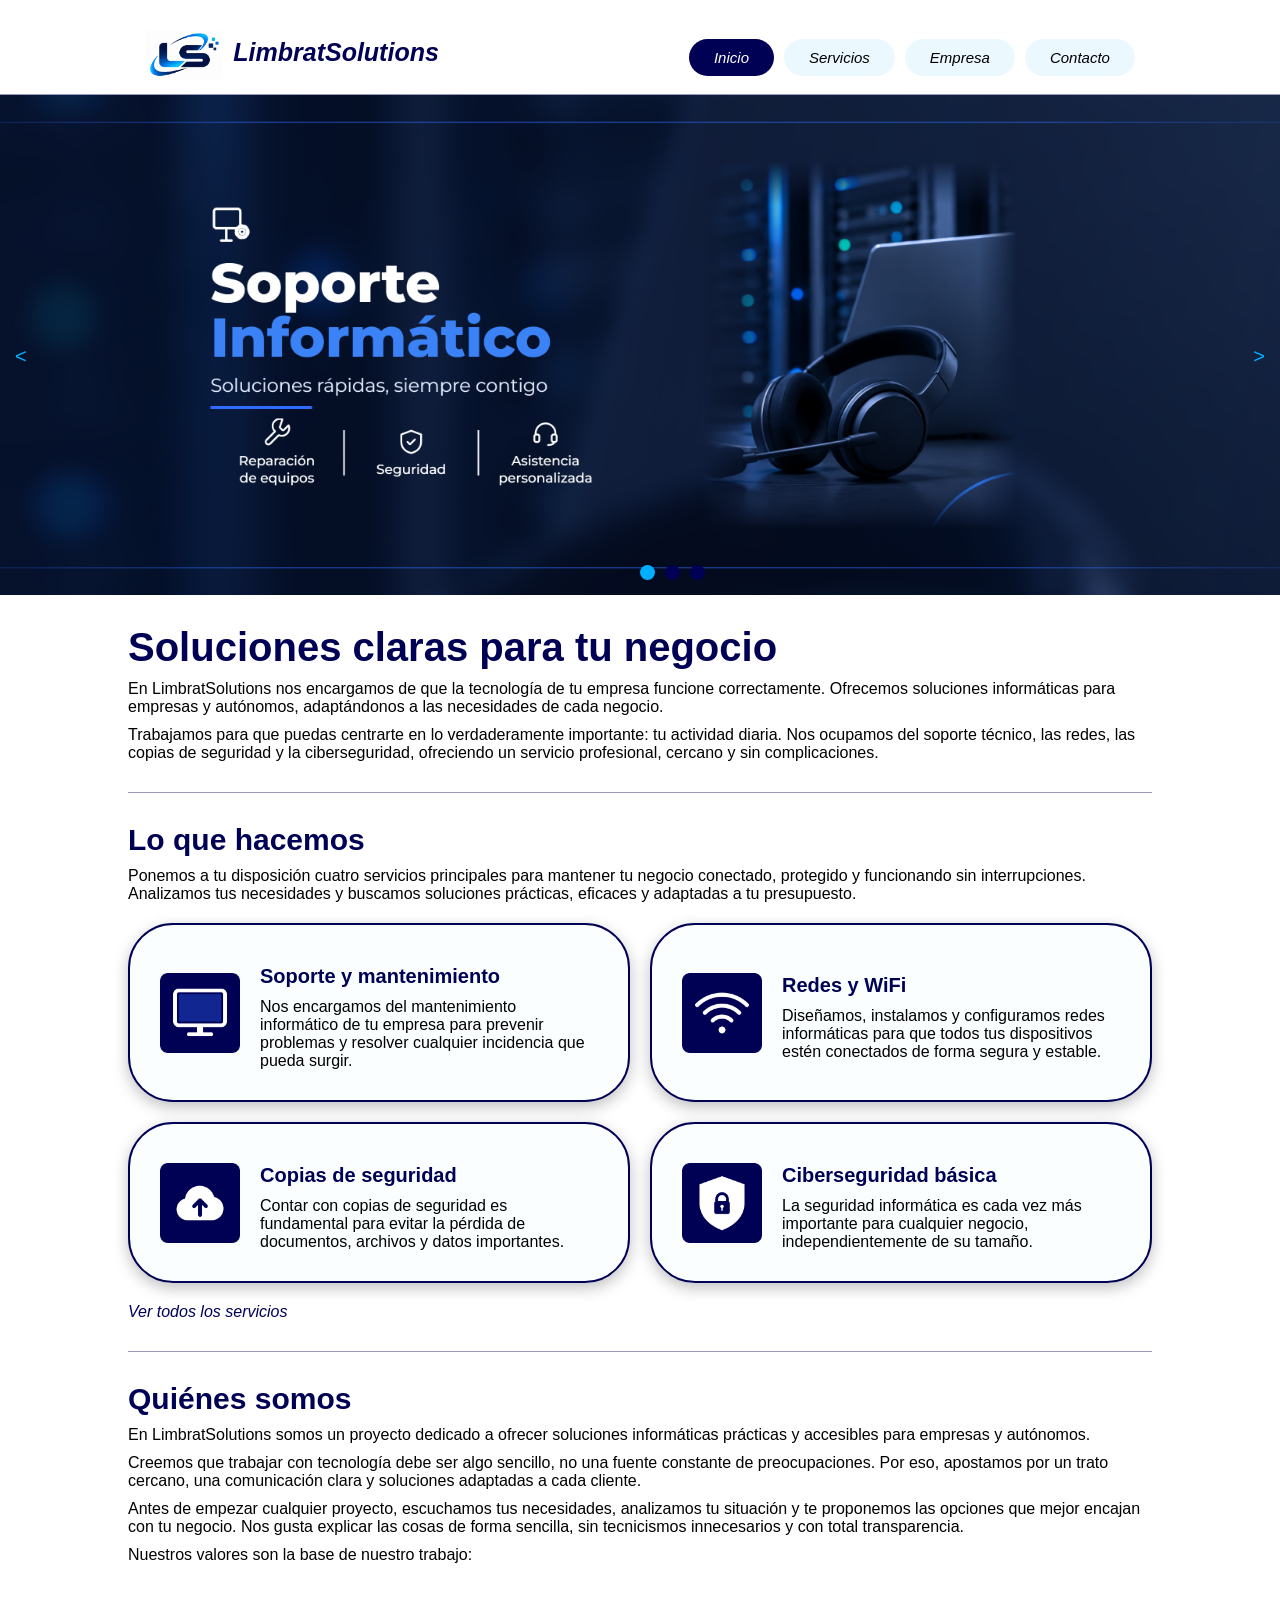
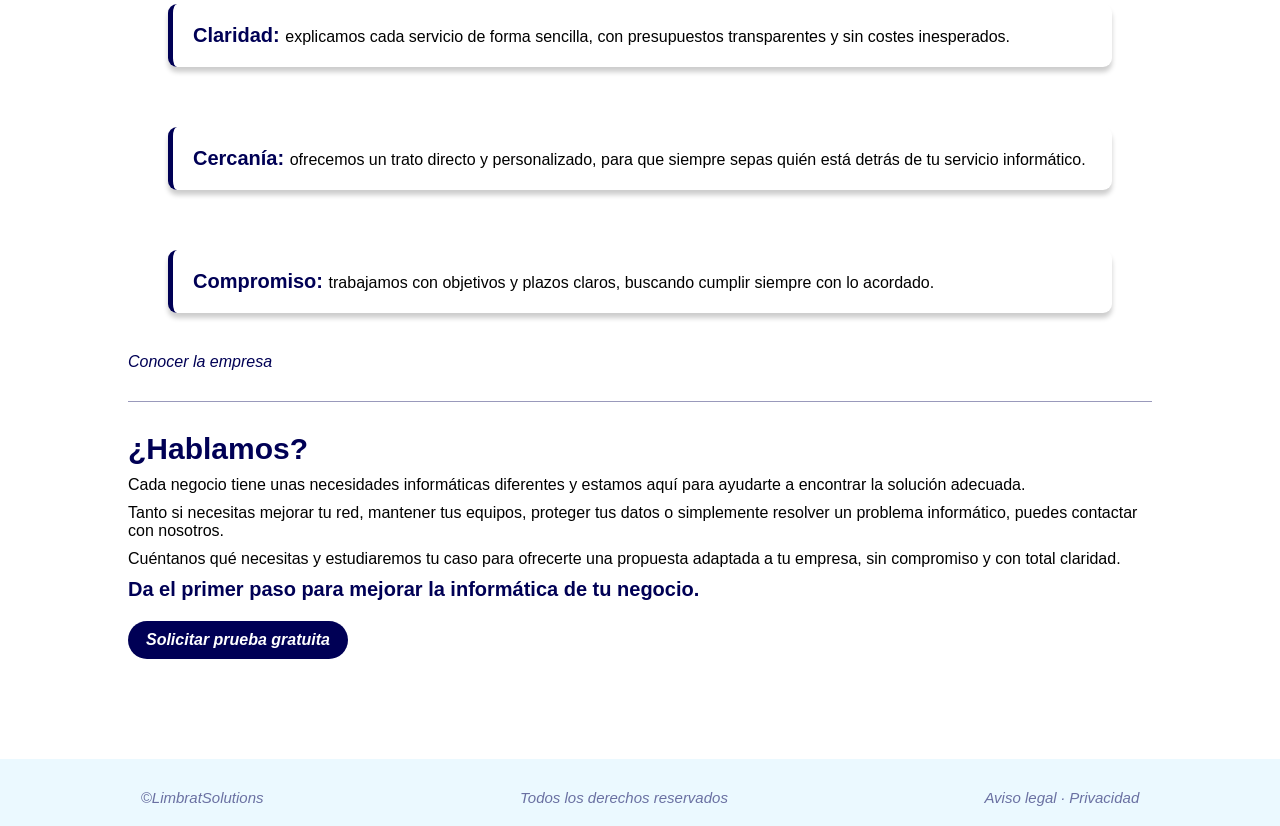
<file: frontend/index.html>
<!DOCTYPE html>
<html lang="en">
<head>
    <meta charset="UTF-8">
    <meta name="viewport" content="width=device-width, initial-scale=1.0">
    <title>LimbratSolutions</title>
    <link rel="icon" href="public/imagenes/logo2.png">

    <link rel="stylesheet" href="src/css/estructura.css">
    <link rel="stylesheet" href="src/css/index.css">

    <script src="src/js/carrusel.js" defer></script>
    <script src="src/js/menu.js" defer></script>
</head>

<body>
    <!--Menu de paginas-->
    <header class="menu">
        <div class="empresa">
            <a href="index.html"><img src="public/imagenes/logo.png" alt="LimbratSolutions"></a>
            <a href="index.html"><h2>LimbratSolutions</h2></a>
        </div>
        <nav class="paginas">
            <a href="index.html">Inicio</a>
            <a href="src/pages/Servicios.html">Servicios</a>
            <a href="src/pages/Empresa.html">Empresa</a>
            <a href="src/pages/Contacto.html">Contacto</a>
        </nav>
    </header>

    <!--Carrusel de imagenes-->
    <div class="carrusel">
        <div class="carrusel-imagenes">
            <img src="public/imagenes/Carrusel 1.png" class="activa">
            <img src="public/imagenes/Carrusel 2.png">
            <img src="public/imagenes/Carrusel 3.png">
        </div>

        <button class="anterior"><</button>
        <button class="siguiente">></button>

        <div class="indicadores">
            <span class="activo"></span>
            <span></span>
            <span></span>
        </div>
    </div>

    <!--Introducion-->
    <div class="introduccion">
        <h1>Soluciones claras para tu negocio</h1>
        <p>En LimbratSolutions nos encargamos de que la tecnología de tu empresa funcione correctamente. Ofrecemos soluciones informáticas para empresas y autónomos, adaptándonos a las necesidades de cada negocio.</p>
        <p>Trabajamos para que puedas centrarte en lo verdaderamente importante: tu actividad diaria. Nos ocupamos del soporte técnico, las redes, las copias de seguridad y la ciberseguridad, ofreciendo un servicio profesional, cercano y sin complicaciones.</p>
    </div>

    <!--Introducion a los servicios-->
    <div class="introServicios">
        <h2>Lo que hacemos</h2>
        <p>Ponemos a tu disposición cuatro servicios principales para mantener tu negocio conectado, protegido y funcionando sin interrupciones. Analizamos tus necesidades y buscamos soluciones prácticas, eficaces y adaptadas a tu presupuesto.</p>
        <div class="servicios">
            <div class="tarjeta">
                <img src="public/imagenes/monitor.png" alt="Soporte y mantenimiento">
                <div class="contenido">
                    <h3>Soporte y mantenimiento</h3>
                    <p>Nos encargamos del mantenimiento informático de tu empresa para prevenir problemas y resolver cualquier incidencia que pueda surgir.</p>
                </div>
            </div>
            <div class="tarjeta">
                <img src="public/imagenes/redes.png" alt="Redes y wifi">
                <div class="contenido">
                    <h3>Redes y WiFi</h3>
                    <p>Diseñamos, instalamos y configuramos redes informáticas para que todos tus dispositivos estén conectados de forma segura y estable.</p>
                </div>
            </div>
            <div class="tarjeta">
                <img src="public/imagenes/seguridad.png" alt="Copias de seguridad">
                <div class="contenido">
                    <h3>Copias de seguridad</h3>
                    <p>Contar con copias de seguridad es fundamental para evitar la pérdida de documentos, archivos y datos importantes.</p>
                </div>
            </div>
            <div class="tarjeta">
                <img src="public/imagenes/ciberseguridad.png" alt="CCiberseguridad básica">
                <div class="contenido">
                    <h3>Ciberseguridad básica</h3>
                    <p>La seguridad informática es cada vez más importante para cualquier negocio, independientemente de su tamaño.</p>
                </div>
            </div>
        </div>
        <a href="src/pages/Servicios.html">Ver todos los servicios</a>
    </div>

    <!--Introducion a la empresa-->
    <div class="introEmpresa">
        <div>
            <h2>Quiénes somos</h2>
            <p>En LimbratSolutions somos un proyecto dedicado a ofrecer soluciones informáticas prácticas y accesibles para empresas y autónomos.</p>
            <p>Creemos que trabajar con tecnología debe ser algo sencillo, no una fuente constante de preocupaciones. Por eso, apostamos por un trato cercano, una comunicación clara y soluciones adaptadas a cada cliente.</p>
            <p>Antes de empezar cualquier proyecto, escuchamos tus necesidades, analizamos tu situación y te proponemos las opciones que mejor encajan con tu negocio. Nos gusta explicar las cosas de forma sencilla, sin tecnicismos innecesarios y con total transparencia.</p>
            <p>Nuestros valores son la base de nuestro trabajo:</p>
        </div>
        <ul class="cualidadesEmpresa">
            <li><b>Claridad: </b> explicamos cada servicio de forma sencilla, con presupuestos transparentes y sin costes inesperados.</li>
            <li><b>Cercanía: </b>ofrecemos un trato directo y personalizado, para que siempre sepas quién está detrás de tu servicio informático.</li>
            <li><b>Compromiso: </b>trabajamos con objetivos y plazos claros, buscando cumplir siempre con lo acordado.</li>
        </ul>
        <a href="src/pages/Empresa.html">Conocer la empresa</a>
    </div>

    <!--Introducion al contaco-->
    <div class="introContacto">
        <h2>¿Hablamos?</h2>
        <p>Cada negocio tiene unas necesidades informáticas diferentes y estamos aquí para ayudarte a encontrar la solución adecuada.</p>
        <p>Tanto si necesitas mejorar tu red, mantener tus equipos, proteger tus datos o simplemente resolver un problema informático, puedes contactar con nosotros.</p>
        <p>Cuéntanos qué necesitas y estudiaremos tu caso para ofrecerte una propuesta adaptada a tu empresa, sin compromiso y con total claridad.</p>
        <p><b>Da el primer paso para mejorar la informática de tu negocio.</b></p>
        <a href="src/pages/Contacto.html" class="contacto">Solicitar prueba gratuita</a>
    </div>

    <!--Pie de pagina-->
    <footer class="footer">
        <div class="seccion">
            <p>©LimbratSolutions</p>
            <p>Todos los derechos reservados</p>
            <p>
                <a href="src/pages/AvisoLegal.html">Aviso legal</a> ·
                <a href="src/pages/Privacidad.html">Privacidad</a>
            </p>
        </div>
    </footer>
</body>
</html>
</file>
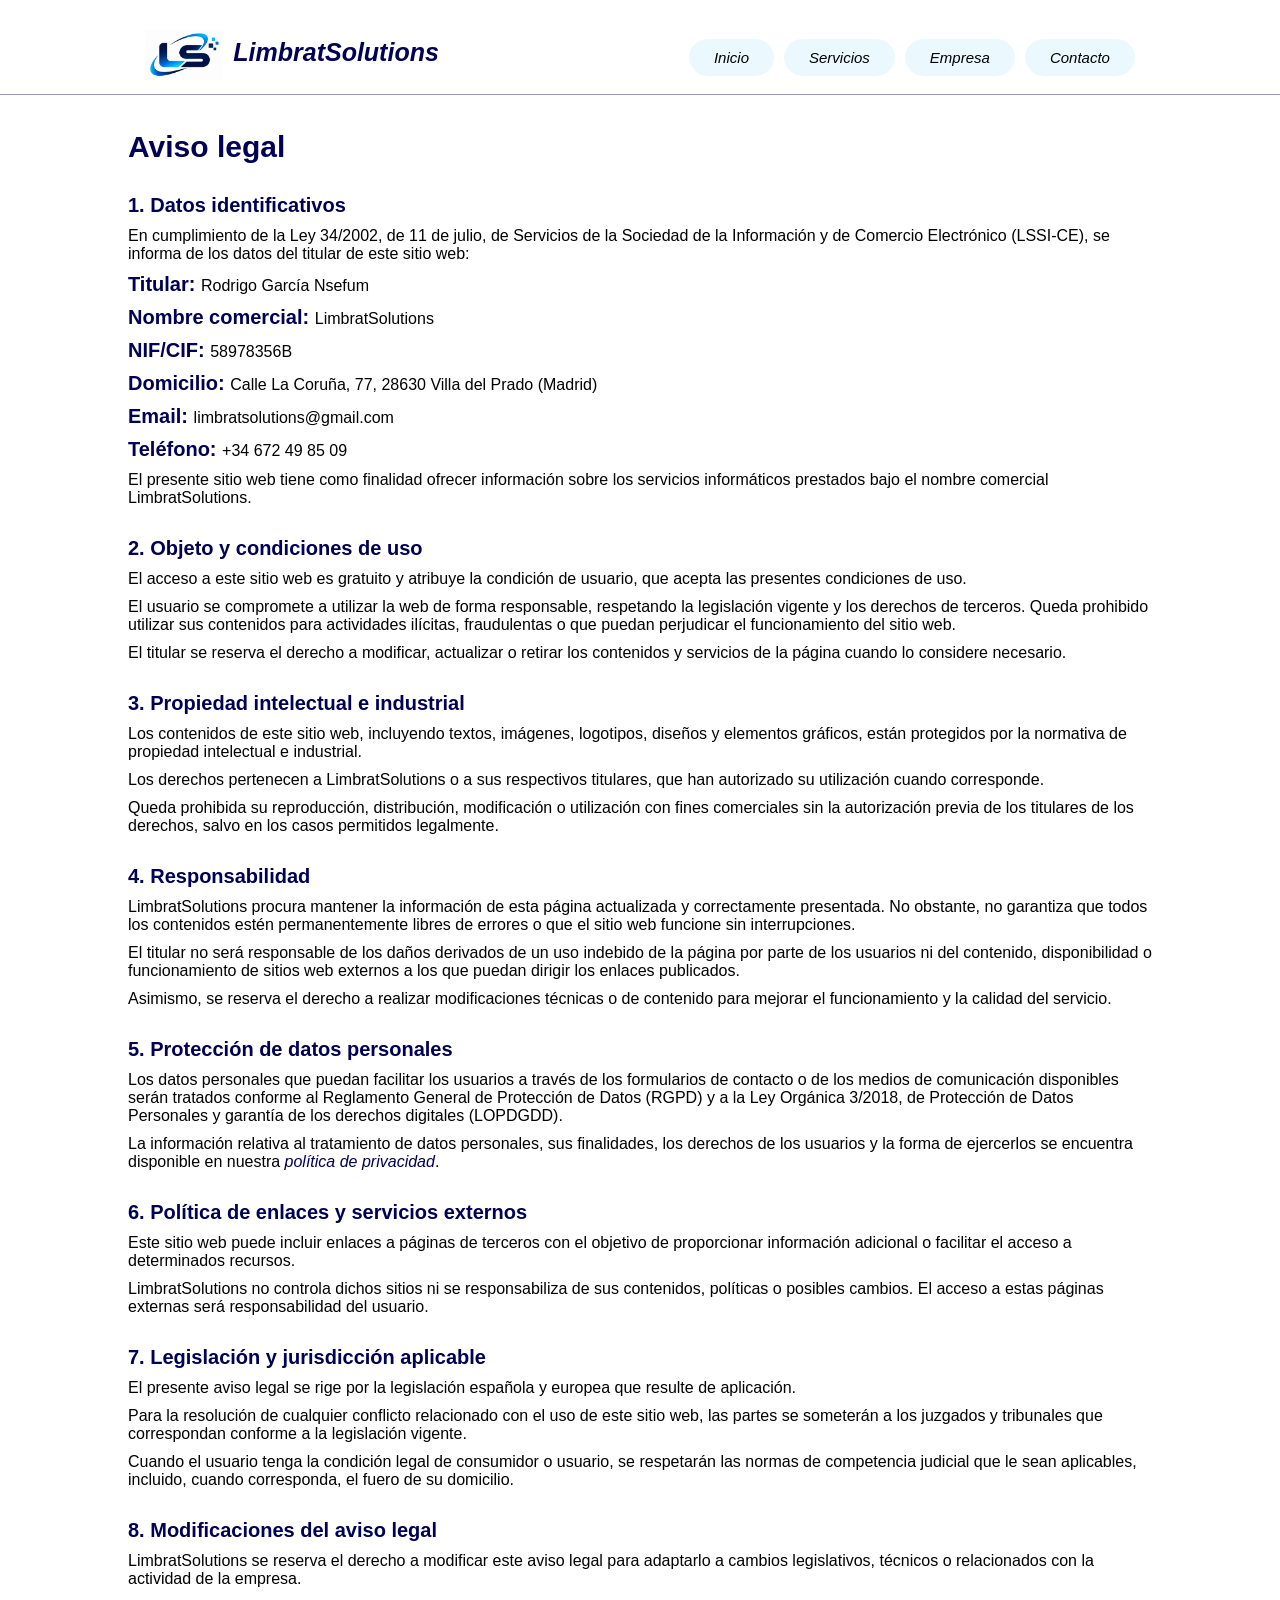
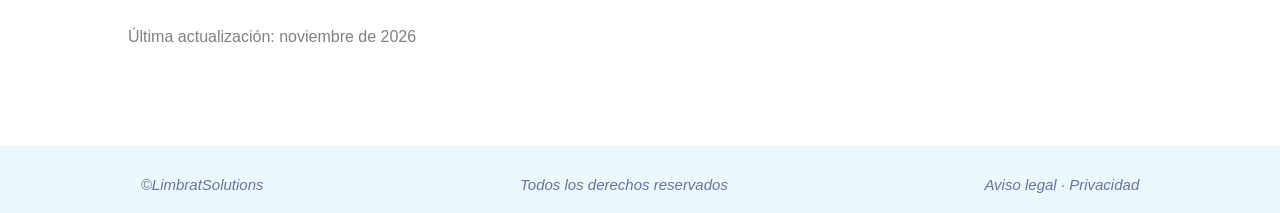
<file: frontend/src/pages/AvisoLegal.html>
<!DOCTYPE html>
<html lang="en">

<head>
    <meta charset="UTF-8">
    <meta name="viewport" content="width=device-width, initial-scale=1.0">
    <title>LimbratSolutions</title>
    <link rel="icon" href="../../public/imagenes/logo2.png">

    <link rel="stylesheet" href="../css/estructura.css">
    <link rel="stylesheet" href="../css/avisoLegal.css">

</head>

<body>
    <!--Menu de paginas-->
    <header class="menu">
        <div class="empresa">
            <a href="../../index.html"><img src="../../public/imagenes/logo.png" alt="LimbratSolutions"></a>
            <a href="../../index.html"><h2>LimbratSolutions</h2></a>
        </div>
        <nav class="paginas">
            <a href="../../index.html">Inicio</a>
            <a href="Servicios.html">Servicios</a>
            <a href="Empresa.html">Empresa</a>
            <a href="Contacto.html">Contacto</a>
        </nav>
    </header>

    <!--Aviso legal-->
    <div class="avisoLegal">
        <h2>Aviso legal</h2>
        
        <h3>1. Datos identificativos</h3>
        <p>En cumplimiento de la Ley 34/2002, de 11 de julio, de Servicios de la Sociedad de la Información y de Comercio Electrónico (LSSI-CE), se informa de los datos del titular de este sitio web:</p>
        <p><b>Titular: </b> Rodrigo García Nsefum</p>
        <p><b>Nombre comercial: </b> LimbratSolutions</p>
        <p><b>NIF/CIF: </b>58978356B</p>
        <p><b>Domicilio: </b> Calle La Coruña, 77, 28630 Villa del Prado (Madrid)</p>
        <p><b>Email: </b>limbratsolutions@gmail.com</p>
        <p><b>Teléfono: </b> +34 672 49 85 09</p>
        <p>El presente sitio web tiene como finalidad ofrecer información sobre los servicios informáticos prestados bajo el nombre comercial LimbratSolutions.</p>

        <h3>2. Objeto y condiciones de uso</h3>
        <p>El acceso a este sitio web es gratuito y atribuye la condición de usuario, que acepta las presentes condiciones de uso.</p>
        <p>El usuario se compromete a utilizar la web de forma responsable, respetando la legislación vigente y los derechos de terceros. Queda prohibido utilizar sus contenidos para actividades ilícitas, fraudulentas o que puedan perjudicar el funcionamiento del sitio web.</p>
        <p>El titular se reserva el derecho a modificar, actualizar o retirar los contenidos y servicios de la página cuando lo considere necesario.</p>

        <h3>3. Propiedad intelectual e industrial</h3>
        <p>Los contenidos de este sitio web, incluyendo textos, imágenes, logotipos, diseños y elementos gráficos, están protegidos por la normativa de propiedad intelectual e industrial.</p>
        <p>Los derechos pertenecen a LimbratSolutions o a sus respectivos titulares, que han autorizado su utilización cuando corresponde.</p>
        <p>Queda prohibida su reproducción, distribución, modificación o utilización con fines comerciales sin la autorización previa de los titulares de los derechos, salvo en los casos permitidos legalmente.</p>

        <h3>4. Responsabilidad</h3>
        <p>LimbratSolutions procura mantener la información de esta página actualizada y correctamente presentada. No obstante, no garantiza que todos los contenidos estén permanentemente libres de errores o que el sitio web funcione sin interrupciones.</p>
        <p>El titular no será responsable de los daños derivados de un uso indebido de la página por parte de los usuarios ni del contenido, disponibilidad o funcionamiento de sitios web externos a los que puedan dirigir los enlaces publicados.</p>
        <p>Asimismo, se reserva el derecho a realizar modificaciones técnicas o de contenido para mejorar el funcionamiento y la calidad del servicio.</p>

        <h3>5. Protección de datos personales</h3>
        <p>Los datos personales que puedan facilitar los usuarios a través de los formularios de contacto o de los medios de comunicación disponibles serán tratados conforme al Reglamento General de Protección de Datos (RGPD) y a la Ley Orgánica 3/2018, de Protección de Datos Personales y garantía de los derechos digitales (LOPDGDD).</p>
        <p>La información relativa al tratamiento de datos personales, sus finalidades, los derechos de los usuarios y la forma de ejercerlos se encuentra disponible en nuestra <a href="privacidad.html">política de privacidad</a>.</p>

        <h3>6. Política de enlaces y servicios externos</h3>
        <p>Este sitio web puede incluir enlaces a páginas de terceros con el objetivo de proporcionar información adicional o facilitar el acceso a determinados recursos.</p>
        <p>LimbratSolutions no controla dichos sitios ni se responsabiliza de sus contenidos, políticas o posibles cambios. El acceso a estas páginas externas será responsabilidad del usuario.</p>

        <h3>7. Legislación y jurisdicción aplicable</h3>
        <p>El presente aviso legal se rige por la legislación española y europea que resulte de aplicación.</p>
        <p>Para la resolución de cualquier conflicto relacionado con el uso de este sitio web, las partes se someterán a los juzgados y tribunales que correspondan conforme a la legislación vigente.</p>
        <p>Cuando el usuario tenga la condición legal de consumidor o usuario, se respetarán las normas de competencia judicial que le sean aplicables, incluido, cuando corresponda, el fuero de su domicilio.</p>

        <h3>8. Modificaciones del aviso legal</h3>
        <p>LimbratSolutions se reserva el derecho a modificar este aviso legal para adaptarlo a cambios legislativos, técnicos o relacionados con la actividad de la empresa.</p>

        <p class="actualizacion">Última actualización: noviembre de 2026</p>
    </div>

    <!--Pie de pagina-->
    <footer class="footer">
        <div class="seccion">
            <p>©LimbratSolutions</p>
            <p>Todos los derechos reservados</p>
            <p>
                <a href="AvisoLegal.html">Aviso legal</a> ·
                <a href="Privacidad.html">Privacidad</a>
            </p>
        </div>
    </footer>
</body>
</html>
</file>
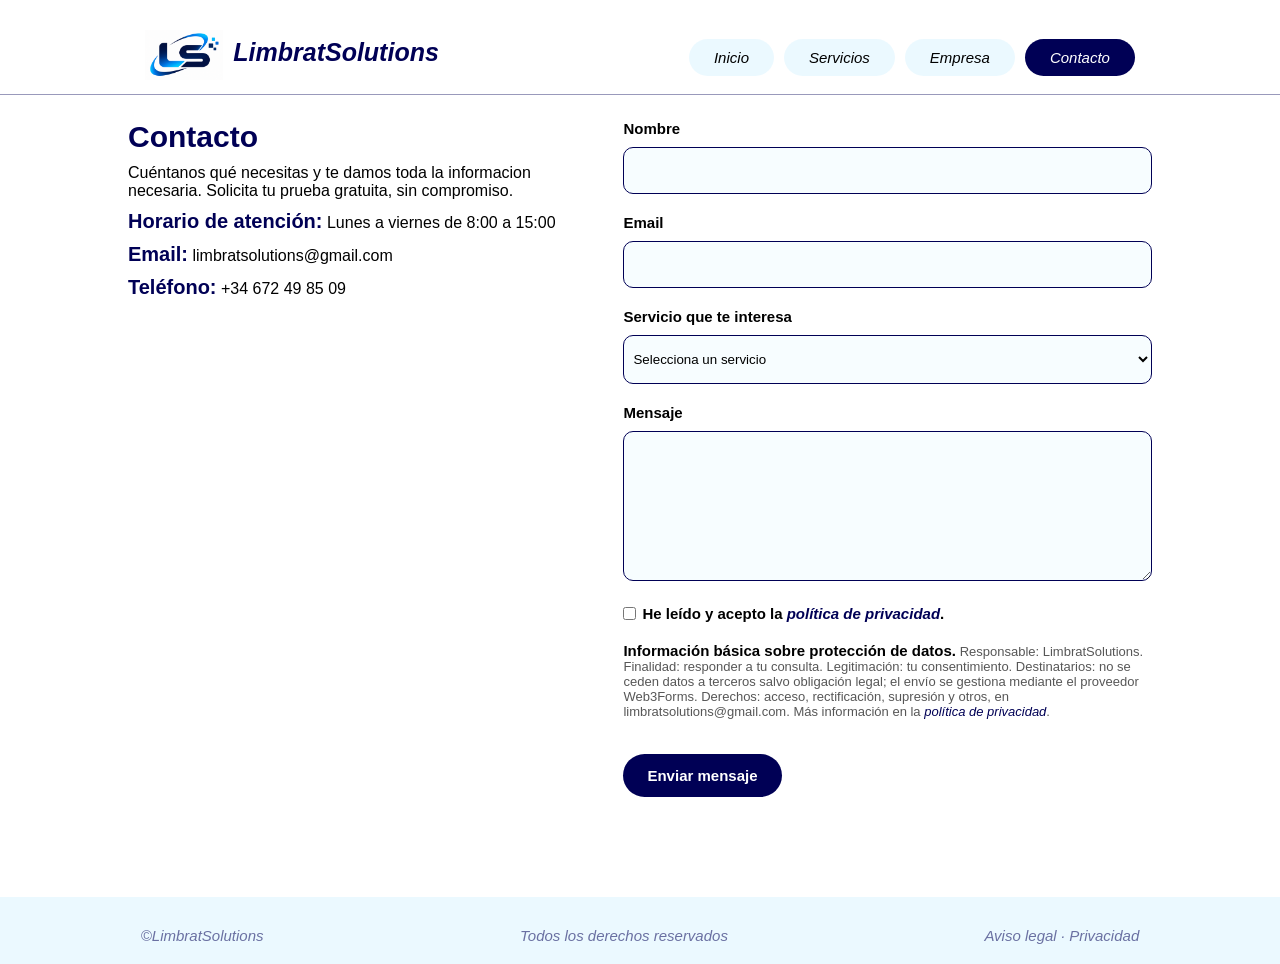
<file: frontend/src/pages/Contacto.html>
<!DOCTYPE html>
<html lang="en">
<head>
    <meta charset="UTF-8">
    <meta name="viewport" content="width=device-width, initial-scale=1.0">
    <title>LimbratSolutions</title>
    <link rel="icon" href="../../public/imagenes/logo2.png">

    <link rel="stylesheet" href="../css/estructura.css">
    <link rel="stylesheet" href="../css/contacto.css">

    <script src="../js/menu.js" defer></script>
    <script src="../js/contacto.js" defer></script>
</head>

<body>
    <!--Menu de paginas-->
    <header class="menu">
        <div class="empresa">
            <a href="../../index.html"><img src="../../public/imagenes/logo.png" alt="LimbratSolutions"></a>
            <a href="../../index.html"><h2>LimbratSolutions</h2></a>
        </div>
        <nav class="paginas">
            <a href="../../index.html">Inicio</a>
            <a href="Servicios.html">Servicios</a>
            <a href="Empresa.html">Empresa</a>
            <a href="Contacto.html">Contacto</a>
        </nav>
    </header>

    <!--Formulario de contacto-->
    <div class="contacto">
        <div>
            <h2>Contacto</h2>
            <p>Cuéntanos qué necesitas y te damos toda la informacion necesaria. Solicita tu prueba gratuita, sin compromiso.</p>
            <p><b>Horario de atención:</b> Lunes a viernes de 8:00 a 15:00</p>
            <p><b>Email:</b> limbratsolutions@gmail.com</p>
            <p><b>Teléfono:</b> +34 672 49 85 09</p>
        </div>

        <form class="formulario" id="formulario" action="/enviar" method="POST">
            <label>Nombre</label>
            <input type="text" id="nombre" name="nombre">

            <label>Email</label>
            <input type="email" id="email" name="email">

            <label>Servicio que te interesa</label>
            <select class="servicio" id="servicio" name="servicio">
                <option value="0">Selecciona un servicio</option>
                <option value="Soporte y mantenimiento">Soporte y mantenimiento</option>
                <option value="Redes y WiFi">Redes y WiFi</option>
                <option value="Copias de seguridad">Copias de seguridad</option>
                <option value="Ciberseguridad básica">Ciberseguridad básica</option>
                <option value="Plan Básico">Plan Básico</option>
                <option value="Plan Profesional">Plan Profesional</option>
                <option value="Plan Completo">Plan Completo</option>
                <option value="Aún no lo sé">Aún no lo sé</option>
            </select>

            <label>Mensaje</label>
            <textarea id="mensaje" name="mensaje" ></textarea>

            <label class="privacidad"><input type="checkbox" id="privacidad" name="privacidad">
                <span>He leído y acepto la <a href="Privacidad.html">política de privacidad</a>.</span>
            </label>

            <p class="proteccionDatos"><b>Información básica sobre protección de datos.</b> Responsable: LimbratSolutions.
                Finalidad: responder a tu consulta. Legitimación: tu consentimiento. Destinatarios: no se ceden datos a
                terceros salvo obligación legal; el envío se gestiona mediante el proveedor Web3Forms. Derechos: acceso,
                rectificación, supresión y otros, en limbratsolutions@gmail.com. Más información en la 
                <a href="Privacidad.html">política de privacidad</a>.
            </p>

            <p id="errorFormulario" class="errorFormulario"></p>

            <button type="submit" class="enviar">Enviar mensaje</button>
        </form>
    </div>

    <!--Pie de pagina-->
    <footer class="footer">
        <div class="seccion">
            <p>©LimbratSolutions</p>
            <p>Todos los derechos reservados</p>
            <p>
                <a href="AvisoLegal.html">Aviso legal</a> · 
                <a href="Privacidad.html">Privacidad</a>
            </p>
        </div>
    </footer>
</body>
</html>
</file>
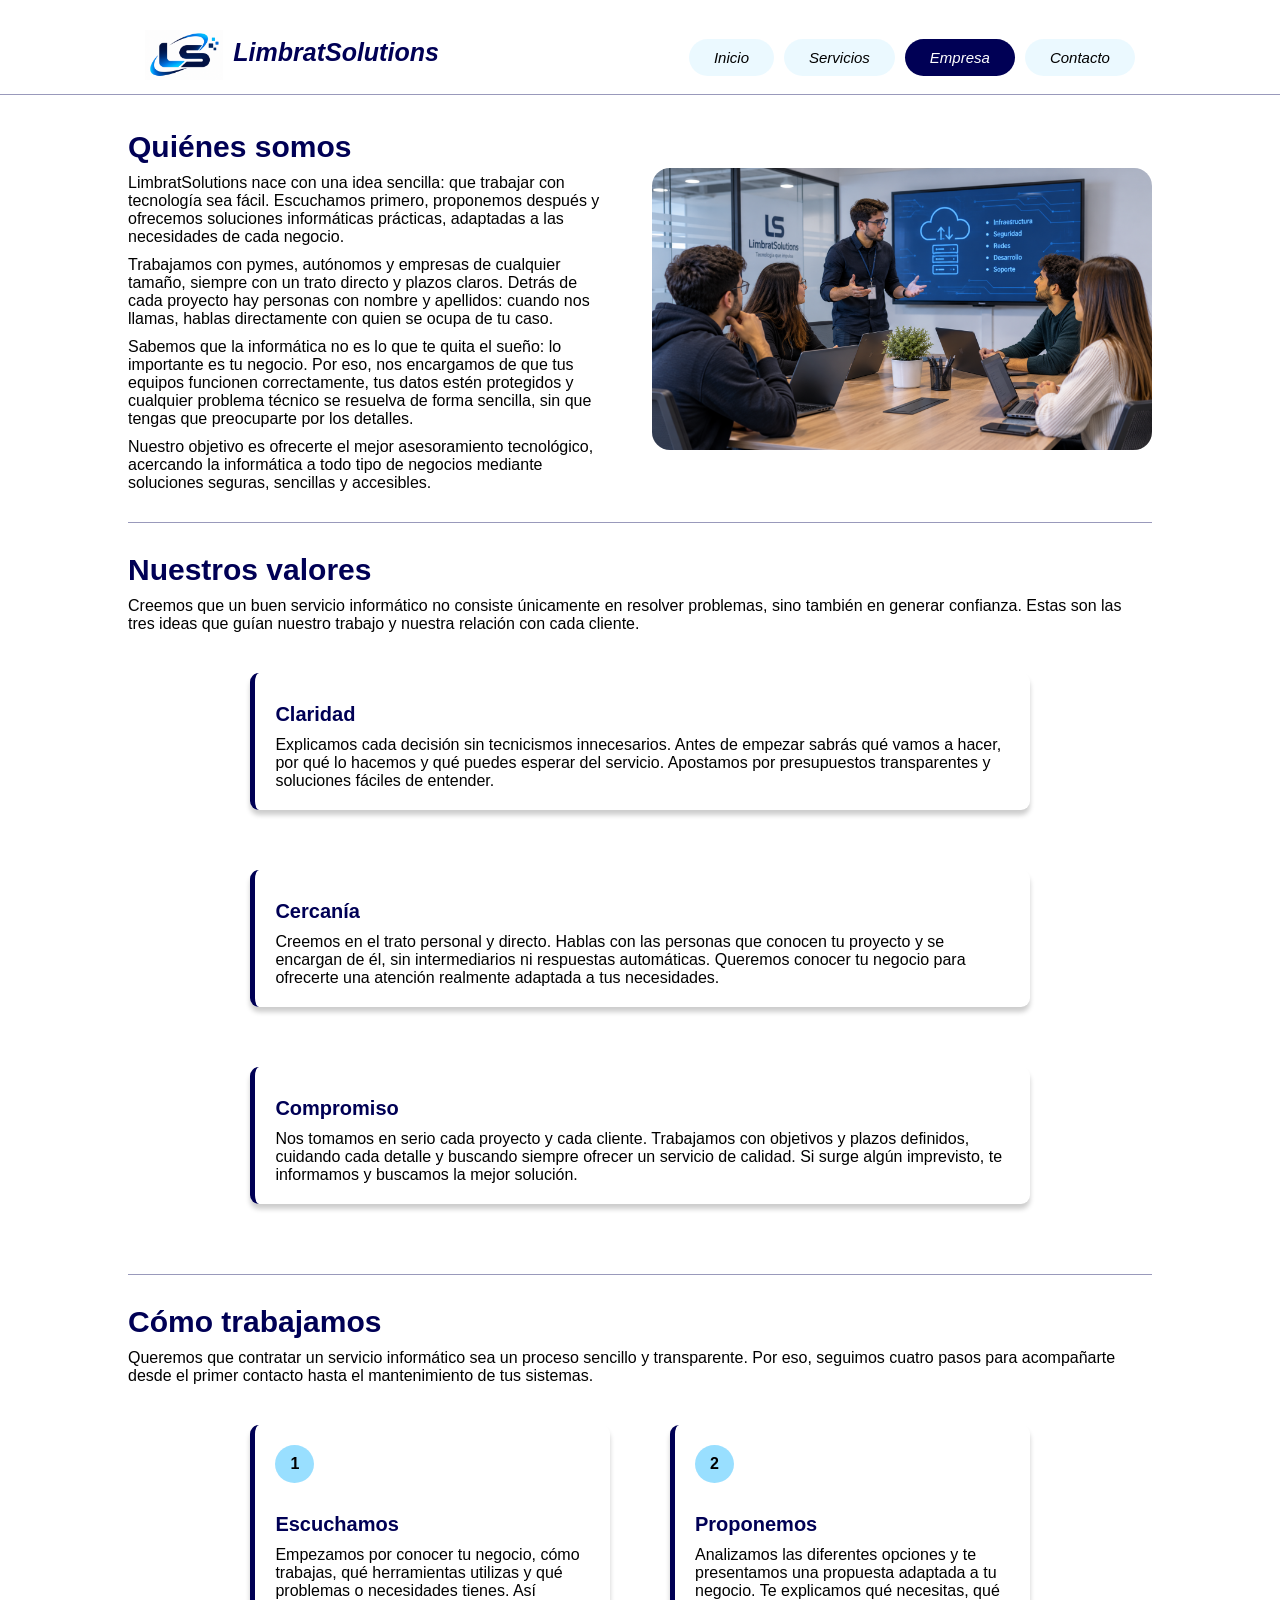
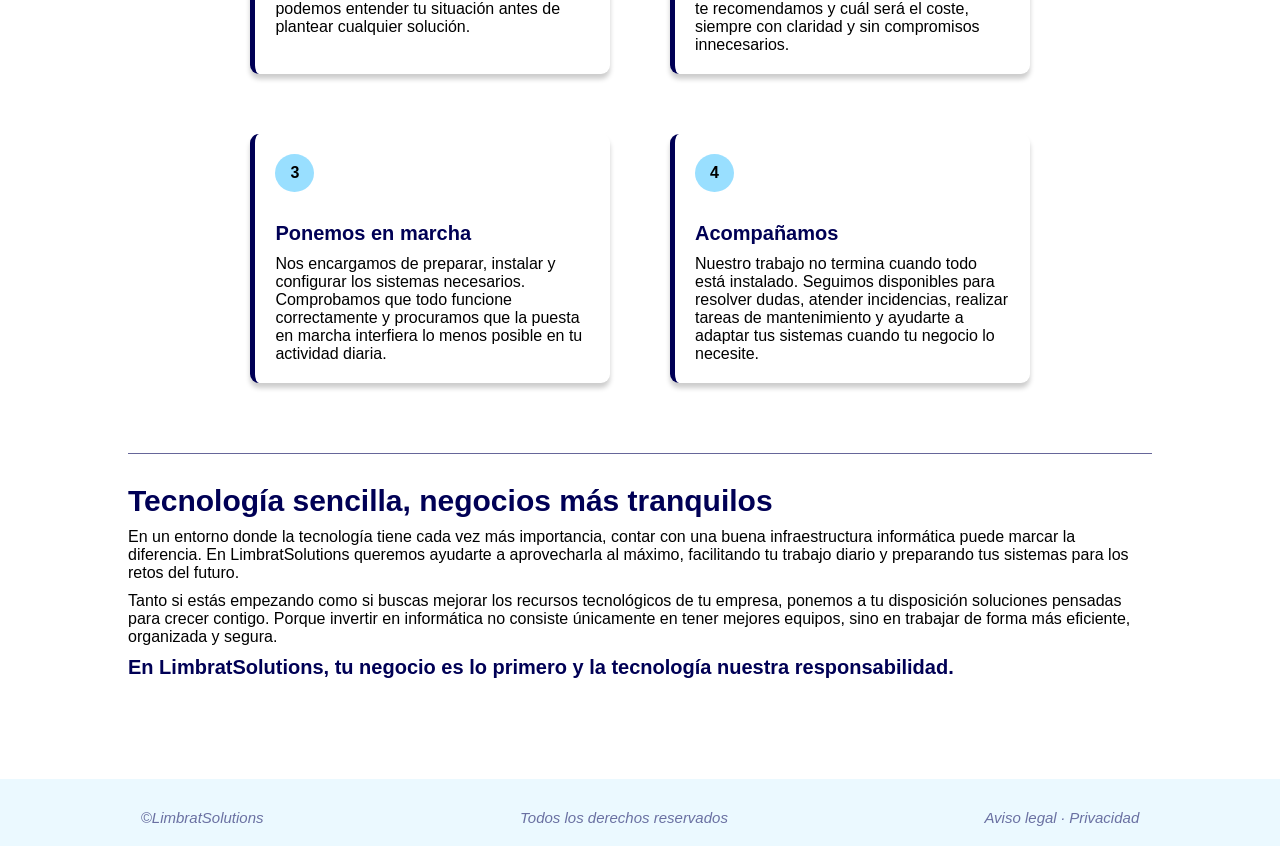
<file: frontend/src/pages/Empresa.html>
<!DOCTYPE html>
<html lang="en">
<head>
    <meta charset="UTF-8">
    <meta name="viewport" content="width=device-width, initial-scale=1.0">
    <title>LimbratSolutions</title>
    <link rel="icon" href="../../public/imagenes/logo2.png">

    <link rel="stylesheet" href="../css/estructura.css">
    <link rel="stylesheet" href="../css/empresa.css">

    <script src="../js/menu.js" defer></script>
</head>

<body>
    <!--Menu de paginas-->
    <header class="menu">
        <div class="empresa">
            <a href="../../index.html"><img src="../../public/imagenes/logo.png" alt="LimbratSolutions"></a>
            <a href="../../index.html"><h2>LimbratSolutions</h2></a>
        </div>
        <nav class="paginas">
            <a href="../../index.html">Inicio</a>
            <a href="Servicios.html">Servicios</a>
            <a href="Empresa.html">Empresa</a>
            <a href="Contacto.html">Contacto</a>
        </nav>
    </header>

    <!--Introducion de la empresa-->
    <div class="introduccion">
        <div class="textoIntroduccion">
            <h2>Quiénes somos</h2>
            <p>LimbratSolutions nace con una idea sencilla: que trabajar con tecnología sea fácil. Escuchamos primero,
                proponemos después y ofrecemos soluciones informáticas prácticas, adaptadas a las necesidades de cada
                negocio.</p>
            <p>Trabajamos con pymes, autónomos y empresas de cualquier tamaño, siempre con un trato directo y plazos
                claros. Detrás de cada proyecto hay personas con nombre y apellidos: cuando nos llamas, hablas
                directamente con quien se ocupa de tu caso.</p>
            <p>Sabemos que la informática no es lo que te quita el sueño: lo importante es tu negocio. Por eso, nos
                encargamos de que tus equipos funcionen correctamente, tus datos estén protegidos y cualquier problema
                técnico se resuelva de forma sencilla, sin que tengas que preocuparte por los detalles.</p>
            <p>Nuestro objetivo es ofrecerte el mejor asesoramiento tecnológico, acercando la informática a todo tipo de
                negocios mediante soluciones seguras, sencillas y accesibles.</p>
        </div>
        <div class="imagenIntroduccion">
            <img src="../../public/imagenes/Empresa.png" alt="LimbratSolutions">
        </div>
    </div>

    <!--Valores de la empresa-->
    <div class="introValores">
        <h2>Nuestros valores</h2>
        <p>Creemos que un buen servicio informático no consiste únicamente en resolver problemas, sino también en
            generar confianza. Estas son las tres ideas que guían nuestro trabajo y nuestra relación con cada cliente.
        </p>
        <div class="valores">
            <div class="tarjeta">
                <h3>Claridad</h3>
                <p>Explicamos cada decisión sin tecnicismos innecesarios. Antes de empezar sabrás qué vamos a hacer, por
                    qué lo hacemos y qué puedes esperar del servicio. Apostamos por presupuestos transparentes y
                    soluciones fáciles de entender.</p>
            </div>
            <div class="tarjeta">
                <h3>Cercanía</h3>
                <p>Creemos en el trato personal y directo. Hablas con las personas que conocen tu proyecto y se encargan
                    de él, sin intermediarios ni respuestas automáticas. Queremos conocer tu negocio para ofrecerte una
                    atención realmente adaptada a tus necesidades.</p>
            </div>
            <div class="tarjeta">
                <h3>Compromiso</h3>
                <p>Nos tomamos en serio cada proyecto y cada cliente. Trabajamos con objetivos y plazos definidos,
                    cuidando cada detalle y buscando siempre ofrecer un servicio de calidad. Si surge algún imprevisto,
                    te informamos y buscamos la mejor solución.</p>
            </div>
        </div>
    </div>

    <!--Como trabajamos en la empresa-->
    <div class="trabajamos">
        <h2>Cómo trabajamos</h2>
        <p>Queremos que contratar un servicio informático sea un proceso sencillo y transparente. Por eso, seguimos cuatro pasos para acompañarte desde el primer contacto hasta el mantenimiento de tus sistemas.</p>
        <div class="tarjetasTrabajamos">
            <div class="tarjetaPasos">
                <span class="num">1</span>
                <h3>Escuchamos</h3>
                <p>Empezamos por conocer tu negocio, cómo trabajas, qué herramientas utilizas y qué problemas o necesidades tienes. Así podemos entender tu situación antes de plantear cualquier solución.</p>
            </div>
            <div class="tarjetaPasos">
                <span class="num">2</span>
                <h3>Proponemos</h3>
                <p>Analizamos las diferentes opciones y te presentamos una propuesta adaptada a tu negocio. Te explicamos qué necesitas, qué te recomendamos y cuál será el coste, siempre con claridad y sin compromisos innecesarios.</p>
            </div>
            <div class="tarjetaPasos">
                <span class="num">3</span>
                <h3>Ponemos en marcha</h3>
                <p>Nos encargamos de preparar, instalar y configurar los sistemas necesarios. Comprobamos que todo funcione correctamente y procuramos que la puesta en marcha interfiera lo menos posible en tu actividad diaria.</p>
            </div>
            <div class="tarjetaPasos">
                <span class="num">4</span>
                <h3>Acompañamos</h3>
                <p>Nuestro trabajo no termina cuando todo está instalado. Seguimos disponibles para resolver dudas, atender incidencias, realizar tareas de mantenimiento y ayudarte a adaptar tus sistemas cuando tu negocio lo necesite.</p>
            </div>
        </div>
    </div>

    <!--Como trabajamos en la empresa-->
    <div class="resumen">
        <h2>Tecnología sencilla, negocios más tranquilos</h2>
        <p>En un entorno donde la tecnología tiene cada vez más importancia, contar con una buena infraestructura informática puede marcar la diferencia. En LimbratSolutions queremos ayudarte a aprovecharla al máximo, facilitando tu trabajo diario y preparando tus sistemas para los retos del futuro.</p>
        <p>Tanto si estás empezando como si buscas mejorar los recursos tecnológicos de tu empresa, ponemos a tu disposición soluciones pensadas para crecer contigo. Porque invertir en informática no consiste únicamente en tener mejores equipos, sino en trabajar de forma más eficiente, organizada y segura.</p>
        <p><b>En LimbratSolutions, tu negocio es lo primero y la tecnología nuestra responsabilidad.</b></p>
    </div>

    <!--Pie de pagina-->
    <footer class="footer">
        <div class="seccion">
            <p>©LimbratSolutions</p>
            <p>Todos los derechos reservados</p>
            <p>
                <a href="AvisoLegal.html">Aviso legal</a> ·
                <a href="Privacidad.html">Privacidad</a>
            </p>
        </div>
    </footer>
</body>
</html>
</file>
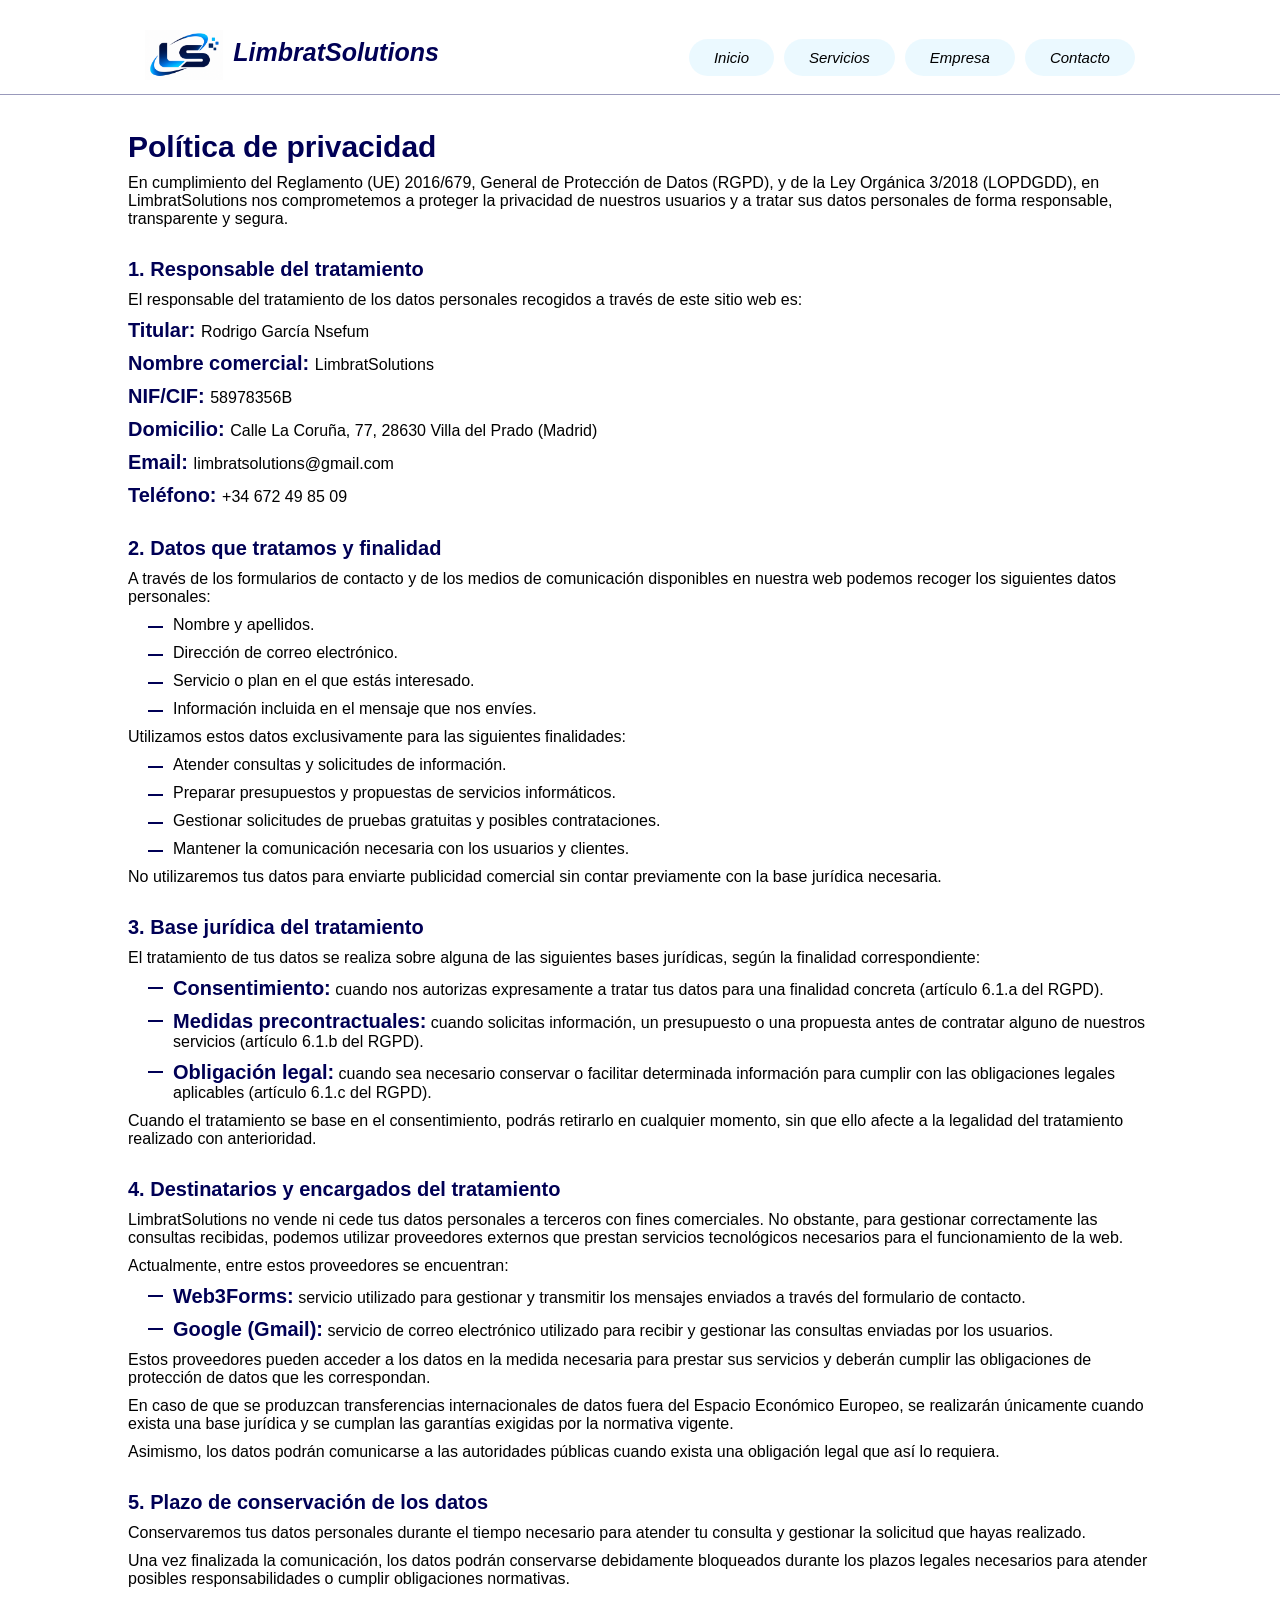
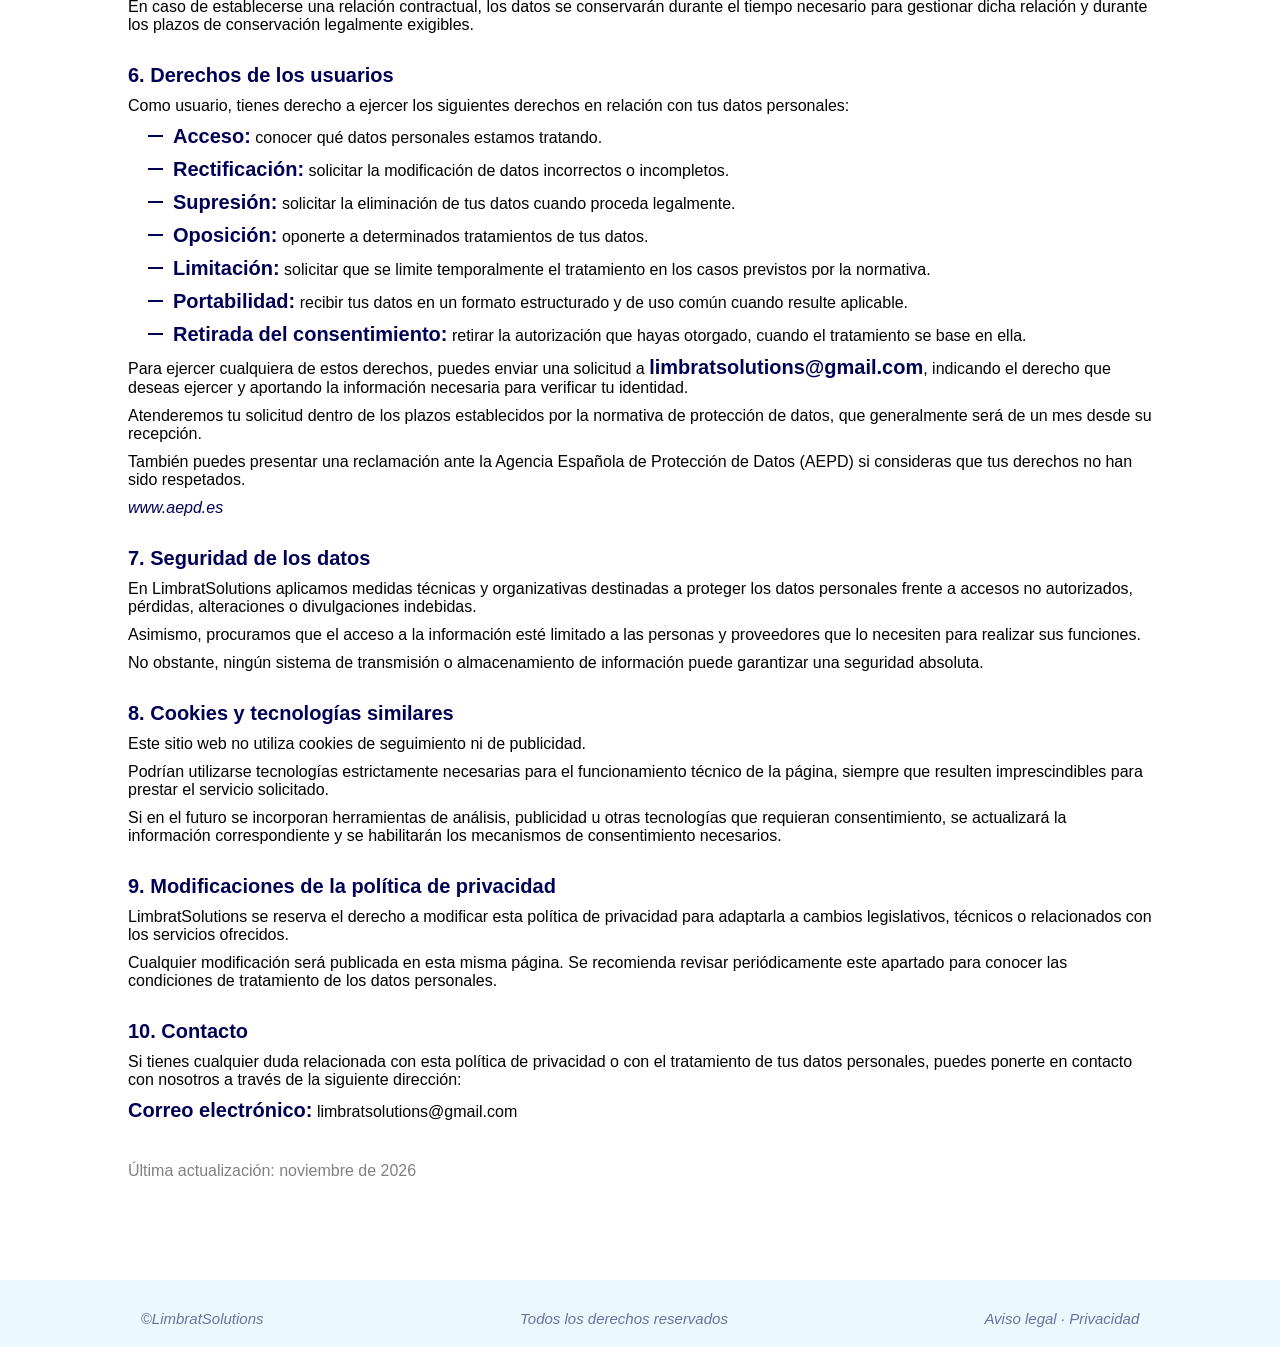
<file: frontend/src/pages/Privacidad.html>
<!DOCTYPE html>
<html lang="en">

<head>
    <meta charset="UTF-8">
    <meta name="viewport" content="width=device-width, initial-scale=1.0">
    <title>LimbratSolutions</title>
    <link rel="icon" href="../../public/imagenes/logo2.png">

    <link rel="stylesheet" href="../css/estructura.css">
    <link rel="stylesheet" href="../css/privacidad.css">

</head>

<body>
    <!--Menu de paginas-->
    <header class="menu">
        <div class="empresa">
            <a href="../../index.html"><img src="../../public/imagenes/logo.png" alt="LimbratSolutions"></a>
            <a href="../../index.html"><h2>LimbratSolutions</h2></a>
        </div>
        <nav class="paginas">
            <a href="../../index.html">Inicio</a>
            <a href="Servicios.html">Servicios</a>
            <a href="Empresa.html">Empresa</a>
            <a href="Contacto.html">Contacto</a>
        </nav>
    </header>

    <div class="privacidad">
        <h2>Política de privacidad</h2>

        <p>En cumplimiento del Reglamento (UE) 2016/679, General de Protección de Datos (RGPD), y de la Ley Orgánica
            3/2018 (LOPDGDD), en LimbratSolutions nos comprometemos a proteger la privacidad de nuestros usuarios y a
            tratar sus datos personales de forma responsable, transparente y segura.</p>
        <h3>1. Responsable del tratamiento</h3>
        <p>El responsable del tratamiento de los datos personales recogidos a través de este sitio web es:</p>
        <p><b>Titular: </b> Rodrigo García Nsefum</p>
        <p><b>Nombre comercial: </b> LimbratSolutions</p>
        <p><b>NIF/CIF: </b>58978356B</p>
        <p><b>Domicilio: </b> Calle La Coruña, 77, 28630 Villa del Prado (Madrid)</p>
        <p><b>Email: </b>limbratsolutions@gmail.com</p>
        <p><b>Teléfono: </b> +34 672 49 85 09</p>

        <h3>2. Datos que tratamos y finalidad</h3>
        <p>A través de los formularios de contacto y de los medios de comunicación disponibles en nuestra web podemos recoger los siguientes datos personales:</p>
        <ul>
            <li>Nombre y apellidos.</li>
            <li>Dirección de correo electrónico.</li>
            <li>Servicio o plan en el que estás interesado.</li>
            <li>Información incluida en el mensaje que nos envíes.</li>
        </ul>
        <p>Utilizamos estos datos exclusivamente para las siguientes finalidades:</p>
        <ul>
            <li>Atender consultas y solicitudes de información.</li>
            <li>Preparar presupuestos y propuestas de servicios informáticos.</li>
            <li>Gestionar solicitudes de pruebas gratuitas y posibles contrataciones.</li>
            <li>Mantener la comunicación necesaria con los usuarios y clientes.</li>
        </ul>
        <p>No utilizaremos tus datos para enviarte publicidad comercial sin contar previamente con la base jurídica necesaria.</p>

        <h3>3. Base jurídica del tratamiento</h3>
        <p>El tratamiento de tus datos se realiza sobre alguna de las siguientes bases jurídicas, según la finalidad correspondiente:</p>
        <ul>
            <li><b>Consentimiento:</b> cuando nos autorizas expresamente a tratar tus datos para una finalidad concreta (artículo 6.1.a del RGPD).</li>
            <li><b>Medidas precontractuales:</b> cuando solicitas información, un presupuesto o una propuesta antes de contratar alguno de nuestros servicios (artículo 6.1.b del RGPD).</li>
            <li><b>Obligación legal:</b> cuando sea necesario conservar o facilitar determinada información para cumplir con las obligaciones legales aplicables (artículo 6.1.c del RGPD).</li>
        </ul>
        <p>Cuando el tratamiento se base en el consentimiento, podrás retirarlo en cualquier momento, sin que ello afecte a la legalidad del tratamiento realizado con anterioridad.</p>

        <h3>4. Destinatarios y encargados del tratamiento</h3>
        <p>LimbratSolutions no vende ni cede tus datos personales a terceros con fines comerciales. No obstante, para gestionar correctamente las consultas recibidas, podemos utilizar proveedores externos que prestan servicios tecnológicos necesarios para el funcionamiento de la web.</p>
        <p>Actualmente, entre estos proveedores se encuentran:</p>
        <ul>
            <li><b>Web3Forms:</b> servicio utilizado para gestionar y transmitir los mensajes enviados a través del formulario de contacto.</li>
            <li><b>Google (Gmail):</b> servicio de correo electrónico utilizado para recibir y gestionar las consultas enviadas por los usuarios.</li>
        </ul>
        <p>Estos proveedores pueden acceder a los datos en la medida necesaria para prestar sus servicios y deberán cumplir las obligaciones de protección de datos que les correspondan.</p>
        <p>En caso de que se produzcan transferencias internacionales de datos fuera del Espacio Económico Europeo, se realizarán únicamente cuando exista una base jurídica y se cumplan las garantías exigidas por la normativa vigente.</p>
        <p>Asimismo, los datos podrán comunicarse a las autoridades públicas cuando exista una obligación legal que así lo requiera.</p>

        <h3>5. Plazo de conservación de los datos</h3>
        <p>Conservaremos tus datos personales durante el tiempo necesario para atender tu consulta y gestionar la solicitud que hayas realizado.</p>
        <p>Una vez finalizada la comunicación, los datos podrán conservarse debidamente bloqueados durante los plazos legales necesarios para atender posibles responsabilidades o cumplir obligaciones normativas.</p>
        <p>En caso de establecerse una relación contractual, los datos se conservarán durante el tiempo necesario para gestionar dicha relación y durante los plazos de conservación legalmente exigibles.</p>

        <h3>6. Derechos de los usuarios</h3>
        <p>Como usuario, tienes derecho a ejercer los siguientes derechos en relación con tus datos personales:</p>
        <ul>
            <li><b>Acceso:</b> conocer qué datos personales estamos tratando.</li>
            <li><b>Rectificación:</b> solicitar la modificación de datos incorrectos o incompletos.</li>
            <li><b>Supresión:</b> solicitar la eliminación de tus datos cuando proceda legalmente.</li>
            <li><b>Oposición:</b> oponerte a determinados tratamientos de tus datos.</li>
            <li><b>Limitación:</b> solicitar que se limite temporalmente el tratamiento en los casos previstos por la normativa.</li>
            <li><b>Portabilidad:</b> recibir tus datos en un formato estructurado y de uso común cuando resulte aplicable.</li>
            <li><b>Retirada del consentimiento:</b> retirar la autorización que hayas otorgado, cuando el tratamiento se base en ella.</li>
        </ul>
        <p>Para ejercer cualquiera de estos derechos, puedes enviar una solicitud a <b>limbratsolutions@gmail.com</b>, indicando el derecho que deseas ejercer y aportando la información necesaria para verificar tu identidad.</p>
        <p>Atenderemos tu solicitud dentro de los plazos establecidos por la normativa de protección de datos, que generalmente será de un mes desde su recepción.</p>

        <p>También puedes presentar una reclamación ante la Agencia Española de Protección de Datos (AEPD) si consideras que tus derechos no han sido respetados.</p>
        <p><a href="https://www.aepd.es/" target="_blank" rel="noopener noreferrer">www.aepd.es</a></p>

        <h3>7. Seguridad de los datos</h3>
        <p>En LimbratSolutions aplicamos medidas técnicas y organizativas destinadas a proteger los datos personales frente a accesos no autorizados, pérdidas, alteraciones o divulgaciones indebidas.</p>
        <p>Asimismo, procuramos que el acceso a la información esté limitado a las personas y proveedores que lo necesiten para realizar sus funciones.</p>
        <p>No obstante, ningún sistema de transmisión o almacenamiento de información puede garantizar una seguridad absoluta.</p>

        <h3>8. Cookies y tecnologías similares</h3>
        <p>Este sitio web no utiliza cookies de seguimiento ni de publicidad.</p>
        <p>Podrían utilizarse tecnologías estrictamente necesarias para el funcionamiento técnico de la página, siempre que resulten imprescindibles para prestar el servicio solicitado.</p>
        <p>Si en el futuro se incorporan herramientas de análisis, publicidad u otras tecnologías que requieran consentimiento, se actualizará la información correspondiente y se habilitarán los mecanismos de consentimiento necesarios.</p>
        <h3>9. Modificaciones de la política de privacidad</h3>
        <p>LimbratSolutions se reserva el derecho a modificar esta política de privacidad para adaptarla a cambios legislativos, técnicos o relacionados con los servicios ofrecidos.</p>
        <p>Cualquier modificación será publicada en esta misma página. Se recomienda revisar periódicamente este  apartado para conocer las condiciones de tratamiento de los datos personales.</p>

        <h3>10. Contacto</h3>
        <p>Si tienes cualquier duda relacionada con esta política de privacidad o con el tratamiento de tus datos personales, puedes ponerte en contacto con nosotros a través de la siguiente dirección:</p>
        <p><b>Correo electrónico:</b> limbratsolutions@gmail.com</p>

        <p class="actualizacion">Última actualización: noviembre de 2026</p>
    </div>

    <!--Pie de pagina-->
    <footer class="footer">
        <div class="seccion">
            <p>©LimbratSolutions</p>
            <p>Todos los derechos reservados</p>
            <p>
                <a href="AvisoLegal.html">Aviso legal</a> ·
                <a href="Privacidad.html">Privacidad</a>
            </p>
        </div>
    </footer>
</body>

</html>
</file>
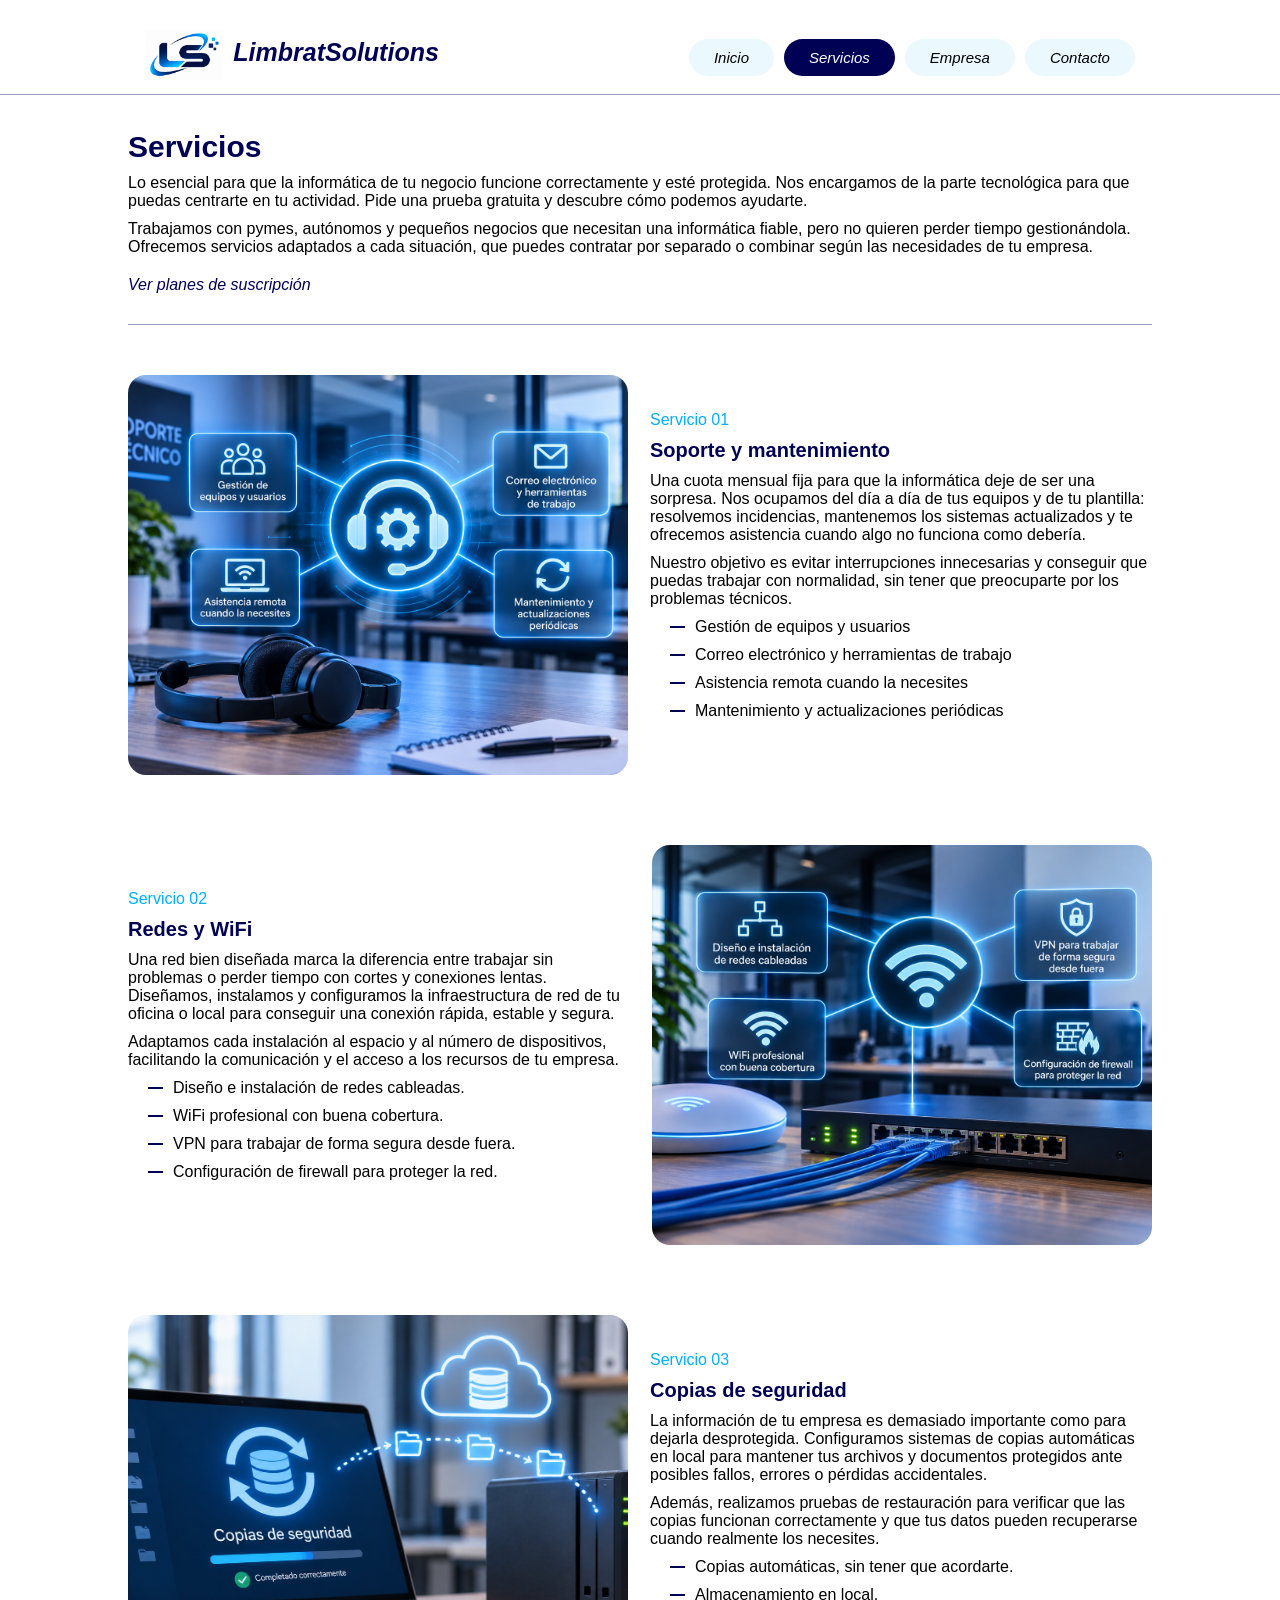
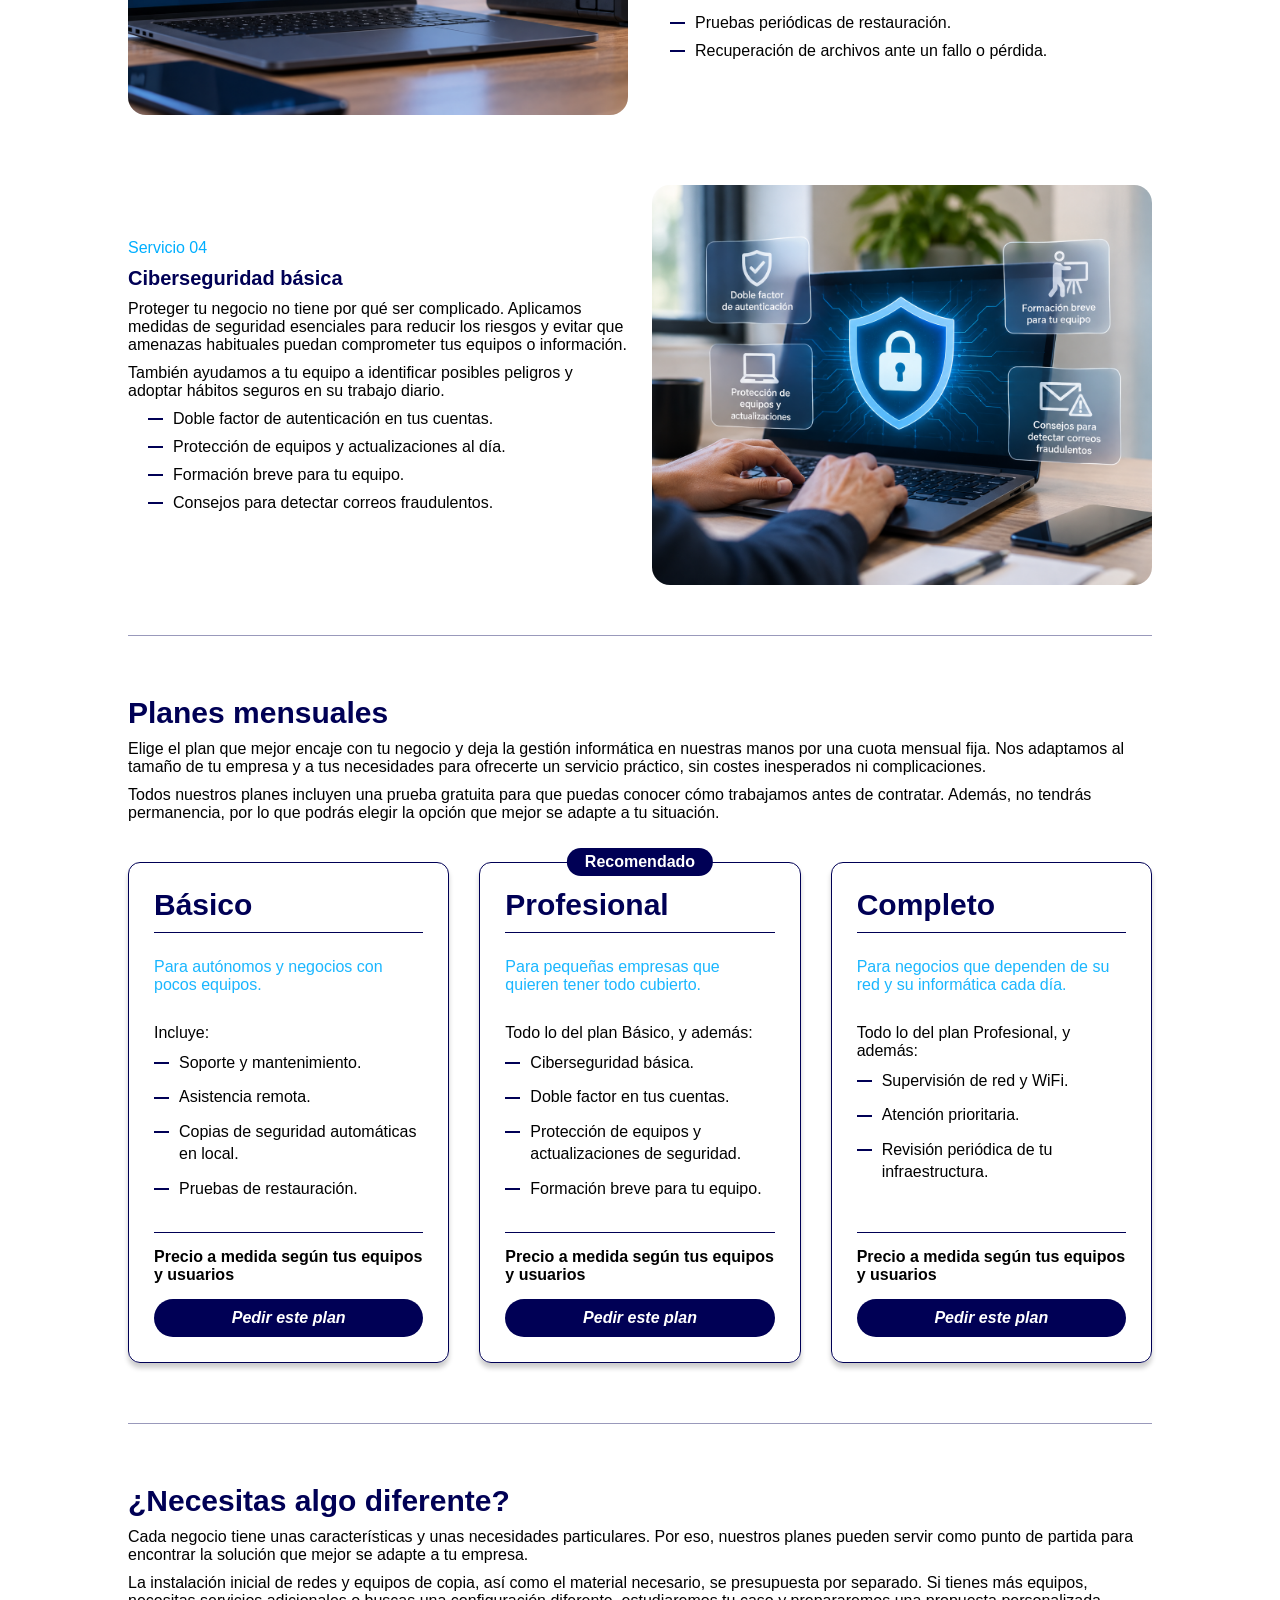
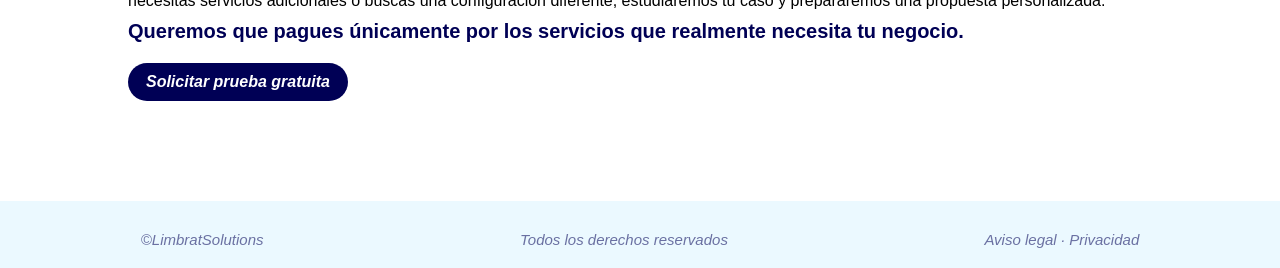
<file: frontend/src/pages/Servicios.html>
<!DOCTYPE html>
<html lang="en">
<head>
    <meta charset="UTF-8">
    <meta name="viewport" content="width=device-width, initial-scale=1.0">
    <title>LimbratSolutions</title>
    <link rel="icon" href="../../public/imagenes/logo2.png">

    <link rel="stylesheet" href="../css/estructura.css">
    <link rel="stylesheet" href="../css/servicios.css">

    <script src="../js/menu.js" defer></script>
    <script src="../js/contacto.js" defer></script>
</head>

<body>
    <!--Menu de paginas-->
    <header class="menu">
        <div class="empresa">
            <a href="../../index.html"><img src="../../public/imagenes/logo.png" alt="LimbratSolutions"></a>
            <a href="../../index.html"><h2>LimbratSolutions</h2></a>
        </div>
        <nav class="paginas">
            <a href="../../index.html">Inicio</a>
            <a href="Servicios.html">Servicios</a>
            <a href="Empresa.html">Empresa</a>
            <a href="Contacto.html">Contacto</a>
        </nav>
    </header>

    <!--Introducion a los servicios-->
    <div class="introServicios">
        <h2>Servicios</h2>
        <p>Lo esencial para que la informática de tu negocio funcione correctamente y esté protegida. Nos encargamos de la parte tecnológica para que puedas centrarte en tu actividad. Pide una prueba gratuita y descubre cómo podemos ayudarte.</p>
        <p>Trabajamos con pymes, autónomos y pequeños negocios que necesitan una informática fiable, pero no quieren perder tiempo gestionándola. Ofrecemos servicios adaptados a cada situación, que puedes contratar por separado o combinar según las necesidades de tu empresa.</p>
        <a href="#planes">Ver planes de suscripción</a>
    </div>

    <!--Servicios-->
    <div class="servicios">
        <div class="tarjeta">
            <img src="../../public/imagenes/Servicio 1.png" alt="Servicio 1">
            <div class="texto">
                <p class="numServicio">Servicio 01</p>
                <h3>Soporte y mantenimiento</h3>
                <p>Una cuota mensual fija para que la informática deje de ser una sorpresa. Nos ocupamos del día a día de tus equipos y de tu plantilla: resolvemos incidencias, mantenemos los sistemas actualizados y te ofrecemos asistencia cuando algo no funciona como debería.</p>
                <p>Nuestro objetivo es evitar interrupciones innecesarias y conseguir que puedas trabajar con normalidad, sin tener que preocuparte por los problemas técnicos.</p>
                <ul>
                    <li>Gestión de equipos y usuarios</li>
                    <li>Correo electrónico y herramientas de trabajo</li>
                    <li>Asistencia remota cuando la necesites</li>
                    <li>Mantenimiento y actualizaciones periódicas</li>
                </ul>
            </div>
        </div>
        <div class="tarjeta tarjetaReversa">
            <img src="../../public/imagenes/Servicio 2.png" alt="Servicio 2">
            <div class="texto">
                <p class="numServicio">Servicio 02</p>
                <h3>Redes y WiFi</h3>
                <p>Una red bien diseñada marca la diferencia entre trabajar sin problemas o perder tiempo con cortes y conexiones lentas. Diseñamos, instalamos y configuramos la infraestructura de red de tu oficina o local para conseguir una conexión rápida, estable y segura.</p>
                <p>Adaptamos cada instalación al espacio y al número de dispositivos, facilitando la comunicación y el acceso a los recursos de tu empresa.</p>
                <ul>
                    <li>Diseño e instalación de redes cableadas.</li>
                    <li>WiFi profesional con buena cobertura.</li>
                    <li>VPN para trabajar de forma segura desde fuera.</li>
                    <li>Configuración de firewall para proteger la red.</li>
                </ul>
            </div>
        </div>
        <div class="tarjeta">
            <img src="../../public/imagenes/Servicio 3.png" alt="Servicio 3">
            <div class="texto">
                <p class="numServicio">Servicio 03</p>
                <h3>Copias de seguridad</h3>
                <p>La información de tu empresa es demasiado importante como para dejarla desprotegida. Configuramos sistemas de copias automáticas en local para mantener tus archivos y documentos protegidos ante posibles fallos, errores o pérdidas accidentales.</p>
                <p>Además, realizamos pruebas de restauración para verificar que las copias funcionan correctamente y que tus datos pueden recuperarse cuando realmente los necesites.</p>
                <ul>
                    <li>Copias automáticas, sin tener que acordarte.</li>
                    <li>Almacenamiento en local.</li>
                    <li>Pruebas periódicas de restauración.</li>
                    <li>Recuperación de archivos ante un fallo o pérdida.</li>
                </ul>
            </div>
        </div>
        <div class="tarjeta tarjetaReversa">
            <img src="../../public/imagenes/Servicio 4.png" alt="Servicio 4">
            <div class="texto">
                <p class="numServicio">Servicio 04</p>
                <h3>Ciberseguridad básica</h3>
                <p>Proteger tu negocio no tiene por qué ser complicado. Aplicamos medidas de seguridad esenciales para reducir los riesgos y evitar que amenazas habituales puedan comprometer tus equipos o información.</p>
                <p>También ayudamos a tu equipo a identificar posibles peligros y adoptar hábitos seguros en su trabajo diario.</p>
                <ul>
                    <li>Doble factor de autenticación en tus cuentas.</li>
                    <li>Protección de equipos y actualizaciones al día.</li>
                    <li>Formación breve para tu equipo.</li>
                    <li>Consejos para detectar correos fraudulentos.</li>
                </ul>
            </div>
        </div>
    </div>

    <!--Planes de servicio-->
    <div class="introPlanes" id="planes">
        <h2>Planes mensuales</h2>
        <p>Elige el plan que mejor encaje con tu negocio y deja la gestión informática en nuestras manos por una cuota mensual fija. Nos adaptamos al tamaño de tu empresa y a tus necesidades para ofrecerte un servicio práctico, sin costes inesperados ni complicaciones.</p>
        <p>Todos nuestros planes incluyen una prueba gratuita para que puedas conocer cómo trabajamos antes de contratar. Además, no tendrás permanencia, por lo que podrás elegir la opción que mejor se adapte a tu situación.</p>
        <div class="planes">
            <div class="tarjetaPlan">
                <h3>Básico</h3>
                <p class="paraQuien">Para autónomos y negocios con pocos equipos.</p>
                <p>Incluye:</p>
                <ul>
                    <li>Soporte y mantenimiento.</li>
                    <li>Asistencia remota.</li>
                    <li>Copias de seguridad automáticas en local.</li>
                    <li>Pruebas de restauración.</li>
                </ul>
                <p class="precio">Precio a medida según tus equipos y usuarios</p>
                <a href="Contacto.html?plan=basico" class="pedirPlan">Pedir este plan</a>
            </div>
            <div class="tarjetaPlan">
                <span class="recomendado">Recomendado</span>
                <h3>Profesional</h3>
                <p class="paraQuien">Para pequeñas empresas que quieren tener todo cubierto.</p>
                <p>Todo lo del plan Básico, y además:</p>
                <ul>
                    <li>Ciberseguridad básica.</li>
                    <li>Doble factor en tus cuentas.</li>
                    <li>Protección de equipos y actualizaciones de seguridad.</li>
                    <li>Formación breve para tu equipo.</li>
                </ul>
                <p class="precio">Precio a medida según tus equipos y usuarios</p>
                <a href="Contacto.html?plan=profesional" class="pedirPlan">Pedir este plan</a>
            </div>
            <div class="tarjetaPlan">
                <h3>Completo</h3>
                <p class="paraQuien">Para negocios que dependen de su red y su informática cada día.</p>
                <p>Todo lo del plan Profesional, y además:</p>
                <ul>
                    <li>Supervisión de red y WiFi.</li>
                    <li>Atención prioritaria.</li>
                    <li>Revisión periódica de tu infraestructura.</li>
                </ul>
                <p class="precio">Precio a medida según tus equipos y usuarios</p>
                <a href="Contacto.html?plan=completo" class="pedirPlan">Pedir este plan</a>
            </div>
        </div>
    </div>

    <!--Intro de contacto-->
    <div class="introContacto">
        <h2>¿Necesitas algo diferente?</h2>
        <p>Cada negocio tiene unas características y unas necesidades particulares. Por eso, nuestros planes pueden servir como punto de partida para encontrar la solución que mejor se adapte a tu empresa.</p>
        <p>La instalación inicial de redes y equipos de copia, así como el material necesario, se presupuesta por separado. Si tienes más equipos, necesitas servicios adicionales o buscas una configuración diferente, estudiaremos tu caso y prepararemos una propuesta personalizada.</p>
        <p><b>Queremos que pagues únicamente por los servicios que realmente necesita tu negocio.</b></p>
        <a href="Contacto.html" class="contacto">Solicitar prueba gratuita</a>
    </div>

    <!--Pie de pagina-->
    <footer class="footer">
        <div class="seccion">
            <p>©LimbratSolutions</p>
            <p>Todos los derechos reservados</p>
            <p>
                <a href="AvisoLegal.html">Aviso legal</a> ·
                <a href="Privacidad.html">Privacidad</a>
            </p>
        </div>
    </footer>
</body>
</html>
</file>
<file: frontend/src/css/estructura.css>
/* General */
* {
    margin: 0;
    padding: 0;
    box-sizing: border-box;
    font-family: 'Segoe UI', Tahoma, Geneva, Verdana, sans-serif;
}
html {
    scroll-behavior: smooth;
}
body {
    min-height: 100vh;
    display: flex;
    flex-direction: column;
}
p {
    margin-top: 10px;
}
h1 {
    font-size: 40px;
    color: rgb(0, 0, 85);
    margin-bottom: 10px;
}
h2 {
    font-size: 30px;
    color: rgb(0, 0, 85);
    margin-bottom: 10px;
}
h3 {
    font-size: 20px;
    color: rgb(0, 0, 85);
    margin-top: 10px;
}
b {
    color: rgb(0, 0, 85);
    font-size: 20px;
}
a {
    text-decoration: none;
    font-style: oblique;
    color: rgba(0, 0, 85);
    margin-top: 20px;
}

/* Menu */
.menu {
    display: flex;
    justify-content: space-around;
    position: fixed;
    width: 100%;
    z-index: 1000;
    background-color: white;
    border-bottom: 1px solid rgba(0, 0, 85, 0.4);
    padding: 10px 20px;
}

/* Logo y nombre empresa */
.empresa {
    display: flex;
    align-items: center;
    gap: 10px;
}
.empresa img {
    height: 50px;
    width: auto;
}
.empresa h2 {
    color: rgb(0, 0, 85);
    font-size: 25px;
}

/* Paginas del menu */
.paginas {
    display: flex;
    align-items: center;
    gap: 10px;
}
.paginas a {
    display: block;
    font-size: 15px;
    text-decoration: none;
    color: black;
    padding: 10px 25px;
    background-color: rgba(0, 175, 255, 0.08);
    border-radius: 40px;
    transition: background-color 0.3s ease, color 0.3s ease;
}
.paginas a:hover, .paginas a.activo {
    background-color: rgb(0, 0, 85);
    color: white;
}

/* Footer */
.footer {
    background-color: rgba(0, 175, 255, 0.08);
    padding: 20px;
    margin-top: auto;
    font-size: 15px;
}
.seccion {
    display: flex;
    justify-content: space-around;
    gap: 15px;
}
.seccion p,.seccion a {
    color: rgba(0, 0, 85, 0.55);
    text-decoration: none;
    font-style: oblique;
}
.seccion a:hover {
    color: rgb(0, 0, 85);
}

/* ------------------------------- Tbalets ------------------------------- */
@media (max-width: 850px) {
    /* Menu */
    .menu {
        position:absolute;
        box-sizing: border-box;
        flex-direction: column;
        align-items: center;
        justify-content: center;
        gap: 10px;
        padding: 12px;
    }

    /* Logo centrado */
    .empresa {
        width: 100%;
        justify-content: center;
        margin: 0 auto;
    }
    .empresa img {
        height: 40px;
    }

    /* Navegacion pestañas debajo del logo */
    .paginas {
        display: grid;
        grid-template-columns: repeat(4, minmax(0, 1fr));
        width: 100%;
        gap: 5px;
    }
    .paginas a {
        display: flex;
        justify-content: center;
        align-items: center;
        box-sizing: border-box;
        margin: 0;
        text-align: center;
        white-space: nowrap;
    }
}

/* ------------------------------- Moviles ------------------------------- */
@media (max-width: 500px) {
    /* Generales */
    h1 {
        font-size: 30px;
    }
    h2 {
        font-size: 25px;
    }

    /* Contenedor menu */
    .menu {
        padding: 12px 20px;
    }
    .empresa h2 {
        font-size: 20px;
    }

    /* Navegacion pestañas en dos filas */
    .paginas {
        grid-template-columns: repeat(2, 1fr);
        gap: 10px;
    }

    /* Footer */
    .footer {
        padding: 15px 10px;
    }
    .seccion {
        flex-direction: column;
        text-align: center;
        font-size: 13px;
    }
}
</file>
<file: frontend/src/css/index.css>
/* Carrusel */
.carrusel {
    position: relative;
    width: 100%;
    height: 500px;
    margin-top: 95px;
    overflow: hidden;
}
.carrusel-imagenes {
    width: 100%;
    height: 100%;
}
.carrusel-imagenes img {
    width: 100%;
    height: 100%;
    object-fit: cover;
    display: none;
}
.carrusel-imagenes img.activa {
    display: block;
}

/* Flechas carrusel*/
.carrusel button {
    position: absolute;
    top: 50%;
    color: rgb(0, 175, 255);
    background: transparent;
    border: none;
    cursor: pointer;
    font-size: 20px;
}
.anterior {
    left: 15px;
}
.siguiente {
    right: 15px;
}

/* Indicadores */
.indicadores {
    position: absolute;
    bottom: 15px;
    left: 50%;
    display: flex;
    gap: 10px;
}
.indicadores span {
    width: 15px;
    height: 15px;
    background: rgb(0, 0, 85);
    border-radius: 50%;
    cursor: pointer;
}
.indicadores span.activo {
    background: rgb(0, 175, 255);
}

/* Introduccion */
.introduccion {
    width: 80%;
    margin: 0 auto;
    padding-top: 30px;
    padding-bottom: 30px;
    border-bottom: 1px solid rgb(0, 0, 85, 0.400);
}

/* Introduccion de servicios */
.introServicios {
    width: 80%;
    margin: 0 auto;
    padding-top: 30px;
    padding-bottom: 30px;
    border-bottom: 1px solid rgb(0, 0, 85, 0.400);
}
.servicios {
    display: grid;
    grid-template-columns: 1fr 1fr;
    margin: 0 auto;
    margin-top: 20px;
    margin-bottom: 20px;
    gap: 20px;
}
.tarjeta {
    padding: 30px;
    border: 2px solid rgb(0, 0, 85);
    background-color: rgba(0, 175, 255, 0.020);
    box-shadow: 0 5px 15px rgba(0, 0, 0, 0.25);
    border-radius: 5vh;
    display: flex;
    flex-direction: row;
    align-items: center;
    gap: 20px;
    transition: transform 0.3s ease;
}
.tarjeta:hover {
    transform: scale(1.05);
    border: 1px solid rgb(0, 175, 255, 0.600);
}
.tarjeta img {
    width: 80px;
}

/* Introduccion de la empresa */
.introEmpresa {
    width: 80%;
    margin: 0 auto;
    padding-top: 30px;
    padding-bottom: 30px;
    border-bottom: 1px solid rgb(0, 0, 85, 0.400);
}
.cualidadesEmpresa {
    list-style: none;
    display: flex;
    flex-direction: column;
    gap: 60px;
    padding: 20px;
    margin: 20px;
}
.cualidadesEmpresa li {
    padding: 20px;
    border-left: 5px solid rgb(0, 0, 85);
    box-shadow: 0 5px 5px rgba(0, 0, 0, 0.20);
    border-radius: 1vh;
    transition: transform 0.3s ease;
}
.cualidadesEmpresa li:hover {
    transform: scale(1.05);
    border-left: 5px solid rgb(0, 175, 255, 0.600);
}

/* Introduccion del contacto */
.introContacto {
    width: 80%;
    margin: 0 auto;
    padding-top: 30px;
    padding-bottom: 100px;
}
.introContacto a{
    display: block;
    font-style: oblique;
    text-decoration: none;
    text-align: center;
    width: 220px;
    color: white;
    font-weight: bold;
    padding: 10px;
    margin-top: 20px;
    background-color: rgb(0, 0, 85);
    border-radius:40px;
}

/* ------------------------------- Tablets ------------------------------- */
@media (max-width: 850px) {
    /* Carrusel */
    .carrusel {
        height: 300px;
        margin-top: 115px;
    }

    /* Servicios en una columna */
    .servicios {
        display:block;
    }
    .tarjeta {
        margin-bottom: 30px;
    }
}

/* ------------------------------- Moviles ------------------------------- */
@media (max-width: 500px) {
    /* Carrusel */
    .carrusel {
        height: 200px;
        margin-top: 170px;
    }  
    .indicadores span {
        width: 8px;
        height: 8px;
    }

    /* Servicios en una columna */
    .servicios {
        display:block;
    }
    .tarjeta {
        margin-bottom: 30px;
        padding: 20px;
    }

    /* cualidades en una columna */
    .cualidadesEmpresa {
        margin: 0;
        gap: 30px;
    }
}
</file>
<file: frontend/src/css/avisoLegal.css>
/* Aviso legal */
.avisoLegal {
    width: 80%;
    margin: 0 auto;
    margin-top: 30px;
    padding-top: 100px;
    padding-bottom: 100px;
}
p.actualizacion {
    margin-top: 40px;
    color: gray;
}
.avisoLegal h3 {
    margin-top: 30px;
}

/* ------------------------------- Tablets ------------------------------- */
@media (max-width: 850px) {
    .avisoLegal {
        margin-top: 80px;
    }
}

/* ------------------------------- Moviles ------------------------------- */
@media (max-width: 500px) {
    .avisoLegal {
        margin-top: 100px;
    }
}
</file>
<file: frontend/src/css/contacto.css>
/* Contenedor */
.contacto {
    width: 80%;
    margin: 0 auto;
    margin-top: 120px;
    margin-bottom: 100px;
    display: grid;
    grid-template-columns: 1fr 1.2fr;
}

/* Formulario */
.formulario {
    margin-left: 30px;
}
.formulario label {
    font-size: 15px;
    font-weight: bold;
    display: grid;
    padding-bottom: 10px;
}
.formulario input, .formulario textarea, .formulario select{
    background-color: rgba(0, 175, 255, 0.030);
    border: 1px solid rgb(0, 0, 85);
    border-radius: 10px;
    padding: 15px 0 15px 5px;
    width: 100%;
    margin-bottom: 20px;
}
.formulario input:focus, .formulario textarea:focus {
    background-color: rgba(0, 175, 255, 0.150);
}
.formulario textarea {
    height: 150px;
    box-sizing: border-box;
    resize: vertical;
}

/* Privacidad y proteccion de datos */
.formulario label.privacidad {
    display: inline-flex;
    flex-direction: row;
    align-items: center;
    gap: 6px;
    padding-bottom: 10px;
}
.privacidad input[type="checkbox"] {
    accent-color: rgb(0, 0, 85);
    width: auto;
    margin: 0;
    padding: 0;
}
.proteccionDatos {
    margin-top: 10px;
    color: rgb(87, 87, 87);
    font-size: 13px;
}
.proteccionDatos b {
    color: black;
    font-size: 15px;
}

/* Boton enviar */
.enviar {
    cursor: pointer;
    margin-top: 20px;
    padding: 13px 24px;
    border-radius: 20vh;
    color: white;
    background-color: rgb(0, 0, 85);
    border: none;
    font-size: 15px;
    font-weight: bold;
}

/* Mensaje de error */
.errorFormulario {
    color: red;
    font-weight: bold;
    margin-top: 15px;
}

/* ------------------------------- Tbalets ------------------------------- */
@media (max-width: 850px) {
    /* Contenedor en una columna */
    .contacto {
        margin-top: 150px;
        grid-template-columns: 1fr;
        gap: 50px;
    }
}

/* ------------------------------- Moviles ------------------------------- */
@media (max-width: 500px) {
    /* Contenedor en una columna */
    .contacto {
        margin-top: 200px;
    }
}
</file>
<file: frontend/src/css/empresa.css>
/* Introduccion */
.introduccion {
    width: 80%;
    margin: 0 auto;
    margin-top: 30px;
    padding-top: 100px;
    padding-bottom: 30px;
    display: flex;
    flex-direction: row;
    align-items: center;
    border-bottom: 1px solid rgb(0, 0, 85, 0.400);
}
.imagenIntroduccion img {
    width: 500px;
    border-radius: 2vh;
    margin-left: 50px;
}

/* Valores */
.introValores {
    width: 80%;
    margin: 0 auto;
    padding-top: 30px;
    padding-bottom: 30px;
    border-bottom: 1px solid rgb(0, 0, 85, 0.400);
}
.valores {
    display: grid;
    grid-template-columns: 1fr;
    width: 80%;
    margin: 0 auto;
    margin-top: 20px;
    margin-bottom: 20px;
    gap: 20px;
}
.tarjeta {
    padding: 20px;
    margin: 20px;
    border-left: 5px solid rgb(0, 0, 85);
    box-shadow: 0 5px 5px rgba(0, 0, 0, 0.20);
    border-radius: 1vh;
    transition: transform 0.3s ease;
}
.tarjeta:hover {
    transform: scale(1.05);
    border-left: 5px solid rgb(0, 175, 255, 0.400);
}

/* Como trabajamos */
.trabajamos {
    width: 80%;
    margin: 0 auto;
    padding-top: 30px;
    padding-bottom: 30px;
    border-bottom: 1px solid rgb(0, 0, 85, 0.600);
}
.tarjetasTrabajamos {
    display: grid;
    grid-template-columns: 1fr 1fr;
    width: 80%;
    margin: 0 auto;
    margin-top: 20px;
    margin-bottom: 20px;
    gap: 20px;
}
.tarjetaPasos {
    padding: 20px;
    margin: 20px;
    border-left: 5px solid rgb(0, 0, 85);
    box-shadow: 0 5px 5px rgba(0, 0, 0, 0.20);
    border-radius: 1vh;
    transition: transform 0.3s ease;
}
.tarjetaPasos:hover {
    transform: scale(1.05);
    border-left: 5px solid rgb(0, 175, 255, 0.600);
}
.num{
    display: inline-block;
    background-color: rgb(0, 175, 255, 0.400);
    font-weight: bold;
    padding: 10px 15px;
    border-radius: 50%;
    margin-bottom: 20px;
}

/* Final de la pagina */
.resumen{
    width: 80%;
    margin: 0 auto;
    padding-top: 30px;
    padding-bottom: 100px;
}

/* ------------------------------- Ordenadores pequeños ------------------------------- */
@media (max-width: 1200px) {
/* Introduccion en una columna */
    .introduccion {
        margin-top: 50px;
        flex-direction: column;
        align-items: center;
    }
    .imagenIntroduccion img {
        width: 450px;
        margin-top: 30px;
    }
}

/* ------------------------------- Tablets ------------------------------- */
@media (max-width: 850px) {
    
    /* Como trabajamos */
    .tarjetasTrabajamos {
        width: 100%;
        margin: 0 auto;
    }
}

/* ------------------------------- Moviles ------------------------------- */
@media (max-width: 500px) {
    /* Introduccion en una columna */
    .introduccion {
        margin-top: 100px;
    }
    .imagenIntroduccion img {
        width: 250px;
        margin-left: 0;
    }
    .valores {
        width: 100%;
    }

    /* Como trabajamos en una columna */
    .tarjetasTrabajamos {
        display: block;
    }
}
</file>
<file: frontend/src/css/privacidad.css>
/* Privacidad */
.privacidad {
    width: 80%;
    margin: 0 auto;
    margin-top: 30px;
    padding-top: 100px;
    padding-bottom: 100px;
}
p.actualizacion {
    margin-top: 40px;
    color: gray;
}
.privacidad h3 {
    margin-top: 30px;
}
.privacidad ul{
    margin-top: 10px;
}
.privacidad ul li{
    margin-left: 20px;
    margin-top: 10px;
}
.privacidad li {
    display: block;
    position: relative;
    padding-left: 25px;
    margin-bottom: 10px;
    width: 100%;
}
.privacidad li::before {
    content: "";
    position: absolute;
    left: 0;
    top: 0.65em;
    width: 15px;
    height: 2px;
    background-color: rgb(0, 0, 85);
}

/* ------------------------------- Tablets ------------------------------- */
@media (max-width: 850px) {
    .privacidad {
        margin-top: 80px;
    }
}

/* ------------------------------- Moviles ------------------------------- */
@media (max-width: 500px) {
    .privacidad {
        margin-top: 100px;
    }
}
</file>
<file: frontend/src/css/servicios.css>
/*Introduccion*/
.introServicios {
    width: 80%;
    margin: 0 auto;
    margin-top: 30px;
    padding-top: 100px;
    padding-bottom: 30px;
    border-bottom: 1px solid rgb(0, 0, 85, 0.400);
}
.introServicios a {
    display: inline-block;
    margin-top: 20px;
}

/*Servicios*/
.servicios {
    width: 80%;
    margin: 0 auto;
    margin-top: 30px;
    margin-bottom: 30px;
    border-bottom: 1px solid rgb(0, 0, 85, 0.400);
}
.tarjeta {
    display: flex;
    align-items: center;
    margin-bottom: 50px;
    display: grid;
    grid-template-columns: 1fr 1fr;
    gap: 20px;
}
.tarjetaReversa {
    display: grid;
    grid-template-columns: 1fr 1fr;
    direction: rtl;
}
.tarjetaReversa > * {
    direction: ltr;
}
.tarjeta img {
    width: 500px;
    height: 400px;
    object-fit: cover;
    border-radius: 2vh;
    margin-top: 20px;
}
.numServicio {
    color: rgb(0, 175, 255);
}
.texto ul {
    margin: 10px 20px;
    list-style: none;
}
.texto ul li {
    display: flex;
    align-items: center;
    gap: 10px;
    margin-bottom: 10px;
}
.texto ul li::before {
    content: "";
    width: 15px;
    height: 2px;
    background-color: rgb(0, 0, 85);
}

/* Planes */
.introPlanes {
    width: 80%;
    margin: 30px auto;
    border-bottom: 1px solid rgb(0, 0, 85, 0.4);
}
.planes {
    display: grid;
    grid-template-columns: repeat(3, minmax(0, 1fr));
    gap: 30px;
    margin-top: 40px;
    margin-bottom: 60px;
    align-items: stretch;
}
.tarjetaPlan {
    position: relative;
    min-height: 480px;
    padding: 25px;
    display: flex;
    flex-direction: column;
    border: 1px solid rgb(0, 0, 85);
    box-shadow: 0 5px 5px rgba(0, 0, 0, 0.20);
    border-radius: 12px;
    transition: transform 0.3s ease, border 0.3s ease;
    box-sizing: border-box;
}
.tarjetaPlan:hover {
    transform: translateY(-5px);
    border: 1px solid rgba(0, 175, 255, 0.8);
}
.tarjetaPlan h3 {
    font-size: 30px;
    margin: 0 0 15px;
    padding-bottom: 10px;
    border-bottom: 1px solid rgb(0, 0, 85);
}
.paraQuien {
    color: rgba(0, 174, 255, 0.9);
    margin-bottom: 20px;
}
.tarjetaPlan ul {
    margin: 10px 0 20px;
    padding: 0;
    list-style: none;
}
.tarjetaPlan li {
    position: relative;
    padding-left: 25px;
    margin-bottom: 12px;
    line-height: 1.4;
}
.tarjetaPlan li::before {
    content: "";
    position: absolute;
    left: 0;
    top: 0.65em;
    width: 15px;
    height: 2px;
    background-color: rgb(0, 0, 85);
}
.precio {
    border-top: 1px solid rgb(0, 0, 85);
    padding-top: 15px;
    margin-top: auto;
    font-weight: bold;
}
.pedirPlan {
    display: block;
    text-decoration: none;
    background: rgb(0, 0, 85);
    color: white;
    font-weight: bold;
    padding: 10px;
    border-radius: 30px;
    margin-top: 15px;
    text-align: center;
    transition: background 0.3s ease;
}
.pedirPlan:hover {
    background: rgba(0, 174, 255, 0.9);
}
.recomendado {
    position: absolute;
    top: -15px;
    left: 50%;
    transform: translateX(-50%);
    background: rgb(0, 0, 85);
    color: white;
    font-weight: bold;
    padding: 5px 18px;
    border-radius: 30px;
    white-space: nowrap;
}

/*Contacto*/
.introContacto {
    width: 80%;
    margin: 0 auto;
    padding-top: 30px;
    padding-bottom: 100px;
}
.introContacto a {
    display: block;
    font-style: oblique;
    text-decoration: none;
    text-align: center;
    width: 220px;
    color: white;
    font-weight: bold;
    padding: 10px;
    margin-top: 20px;
    background-color: rgb(0, 0, 85);
    border-radius: 40px;
}

/* ------------------------------- Tablets ------------------------------- */
@media (max-width: 850px) {
    .introServicios {
        margin-top: 80px;
    }

    /* Servicios en una columna */
    .tarjeta {
        display: block;
    }
    .tarjetaReversa {
        display: block;
        direction:ltr;
    }
    .tarjeta img {
        width: 300px;
        height: 200px;
    }

    /* Planes en una columna */
    .planes {
        display: block;
        width: 60%;
        margin: 0 auto;
        margin-top: 30px;
    }
    .tarjetaPlan {
        margin-bottom: 50px;
    }
}

/* ------------------------------- Moviles ------------------------------- */
@media (max-width: 500px) {
    .introServicios {
        margin-top: 100px;
    }

    /* Planes en una columna */
    .planes {
        width: 90%;
    }
}
</file>
